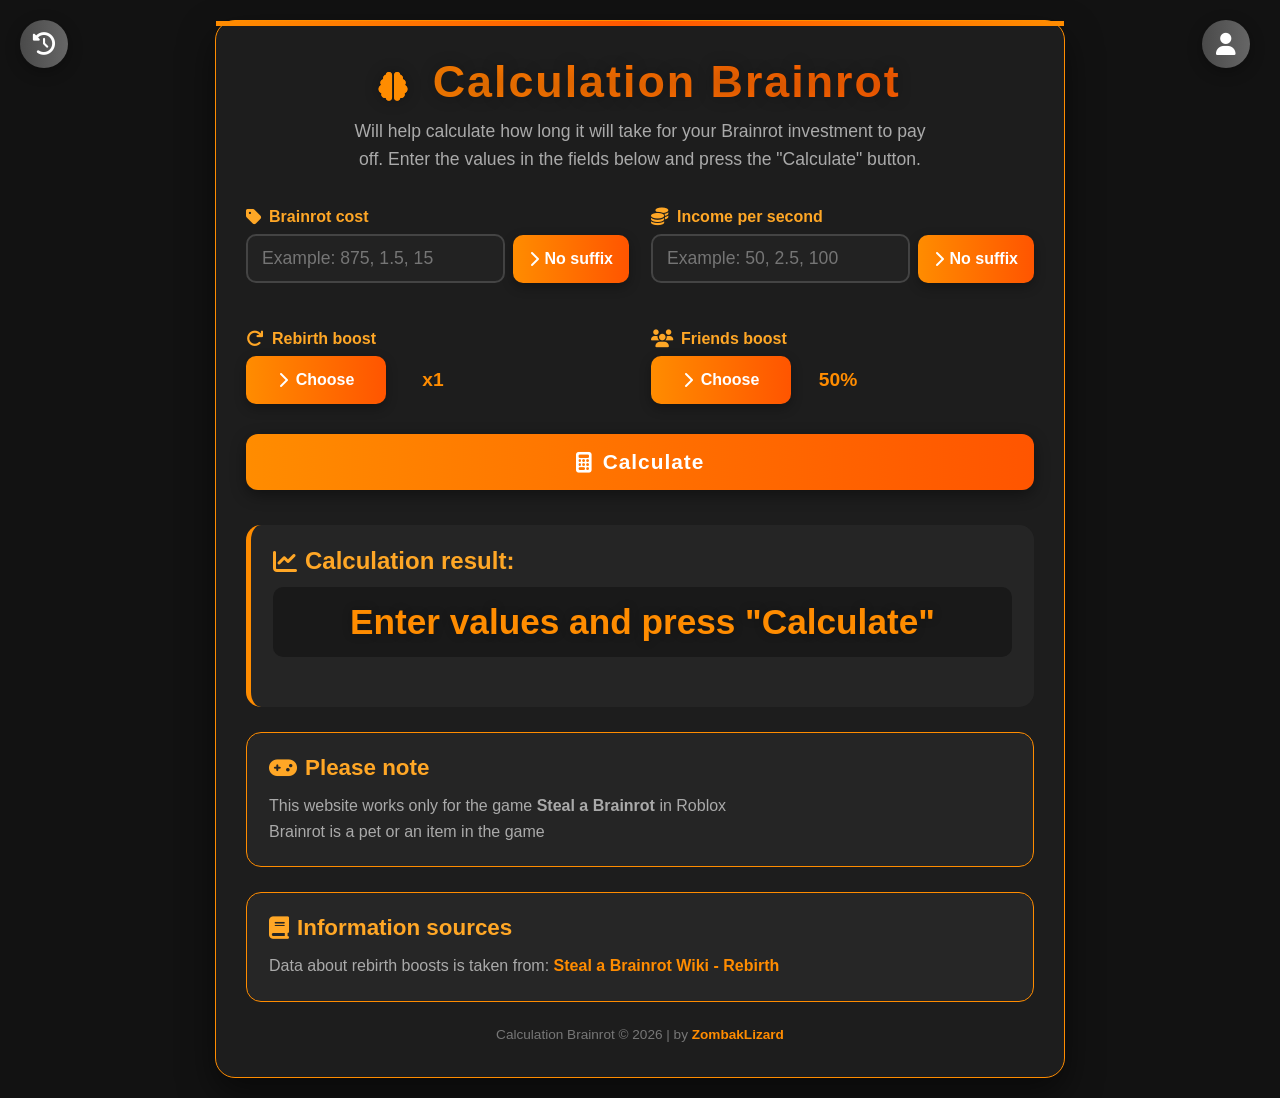
<file: index.html>
<!DOCTYPE html>
<html lang="en">
<head>
    <meta charset="UTF-8">
    <meta name="viewport" content="width=device-width, initial-scale=1.0">
    <title>Calculation Brainrot</title>
    <link rel="stylesheet" href="https://cdnjs.cloudflare.com/ajax/libs/font-awesome/6.4.0/css/all.min.css">
    <link rel="icon" href="favicon.ico" />
    <link rel="icon" type="image/png" sizes="32x32" href="favicon-32x32.png">
    <link rel="icon" type="image/png" sizes="16x16" href="favicon-16x16.png">
    <link rel="shortcut icon" href="favicon.ico">
    <link rel="stylesheet" href="style.css">
</head>
<body>
    <!-- Mobile menu for choosing values -->
    <div class="mobile-menu-overlay" id="mobile-menu-overlay"></div>
    <div class="mobile-menu" id="mobile-menu">
        <div class="mobile-menu-header" id="mobile-menu-header">
            <i class="fas fa-list"></i>
            <span id="mobile-menu-title">Choose a value</span>
        </div>
        <div class="mobile-menu-items" id="mobile-menu-items"></div>
    </div>

    <div class="history-btn" id="history-btn">
        <i class="fas fa-history"></i>
    </div>

    <div class="profile-btn" id="profile-btn">
        <i class="fas fa-user"></i>
    </div>

    <div class="profile-panel" id="profile-panel">
        <div class="profile-header">
            <i class="fas fa-user-circle"></i>
            <span data-i18n="profile">Profile</span>
        </div>
        <div class="profile-form">
            <div class="profile-input-group">
                <label for="username-input" data-i18n="username">Username</label>
                <input type="text" id="username-input" class="username-input" placeholder="Enter username" maxlength="16" data-i18n="usernamePlaceholder">
                <div class="username-hint" data-i18n="usernameHint">English letters, numbers and _ (3 to 16 characters)</div>
            </div>

            <div class="profile-input-group">
                <label for="aka-input" data-i18n="aka">a.k.a.</label>
                <input type="text" id="aka-input" class="username-input" placeholder="Enter second name" maxlength="16" data-i18n="akaPlaceholder">
                <div class="username-hint" data-i18n="akaHint">Second name, must not match the first</div>
            </div>

            <div class="profile-input-group">
                <label data-i18n="gender">Your gender</label>
                <div class="gender-selection">
                    <button class="gender-btn male" data-gender="male">
                        <i class="fas fa-mars"></i>
                        <span data-i18n="male">Male</span>
                    </button>
                    <button class="gender-btn female" data-gender="female">
                        <i class="fas fa-venus"></i>
                        <span data-i18n="female">Female</span>
                    </button>
                </div>
            </div>

            <div class="profile-input-group">
                <label data-i18n="language">Language</label>
                <div class="language-selection">
                    <button class="language-btn" data-lang="ru">
                        <i class="fas fa-language"></i>
                        <span>Русский</span>
                    </button>
                    <button class="language-btn" data-lang="en">
                        <i class="fas fa-language"></i>
                        <span>English</span>
                    </button>
                </div>
            </div>

            <button class="clear-progress-btn" id="clear-progress-btn">
                <i class="fas fa-trash-alt"></i>
                <span data-i18n="clearProgress">Clear progress</span>
            </button>

            <div class="profile-saved" id="profile-saved" data-i18n="dataSaved">Data saved!</div>
        </div>
    </div>

    <div class="history-panel" id="history-panel">
        <div class="history-header">
            <div class="history-title" data-i18n="calculationHistory">Calculation history</div>
            <button class="clear-history-btn" id="clear-history-btn" data-i18n="clear">Clear</button>
        </div>
        <div class="history-items" id="history-items">
            <div class="history-empty" id="history-empty" data-i18n="historyEmpty">Calculation history is empty</div>
        </div>
    </div>

    <div class="container">
        <div class="header">
            <h1>
                <i class="fas fa-brain brainrot-icon"></i>
                Calculation Brainrot
            </h1>
            <p data-i18n="description">Will help calculate how long it will take for your Brainrot investment to pay off. Enter the values in the fields below and press the "Calculate" button.</p>
        </div>

        <div class="calculator-form">
            <div class="input-group">
                <label for="cost"><i class="fas fa-tag"></i> <span data-i18n="brainrotCost">Brainrot cost</span></label>
                <div class="cost-input-container">
                    <input type="text" id="cost" placeholder="Example: 875, 1.5, 15" data-i18n="costPlaceholder">
                    <button class="suffix-btn" id="cost-suffix-btn">
                        <i class="fas fa-chevron-right"></i> <span id="cost-suffix-value" data-i18n="noSuffix">No suffix</span>
                    </button>

                    <div class="vertical-menu" id="cost-suffix-menu">
                        <div class="menu-header" data-i18n="chooseCostSuffix">Choose cost suffix</div>
                        <div class="menu-items">
                            <div class="menu-item" data-suffix="" data-multiplier="1">
                                <span data-i18n="noSuffix">No suffix</span>
                            </div>
                            <div class="menu-item" data-suffix="k" data-multiplier="1000">
                                <span data-i18n="kilo">k (kilo)</span>
                            </div>
                            <div class="menu-item" data-suffix="m" data-multiplier="1000000">
                                <span data-i18n="million">m (million)</span>
                            </div>
                            <div class="menu-item" data-suffix="b" data-multiplier="1000000000">
                                <span data-i18n="billion">b (billion)</span>
                            </div>
                            <div class="menu-item" data-suffix="qa" data-multiplier="1000000000000">
                                <span data-i18n="quadrillion">qa (quadrillion)</span>
                            </div>
                        </div>
                    </div>
                </div>
                <div class="error-message" id="cost-error"></div>
            </div>

            <div class="input-group">
                <label for="income"><i class="fas fa-coins"></i> <span data-i18n="incomePerSecond">Income per second</span></label>
                <div class="income-input-container">
                    <input type="text" id="income" placeholder="Example: 50, 2.5, 100" data-i18n="incomePlaceholder">
                    <button class="suffix-btn" id="income-suffix-btn">
                        <i class="fas fa-chevron-right"></i> <span id="income-suffix-value" data-i18n="noSuffix">No suffix</span>
                    </button>

                    <div class="vertical-menu" id="income-suffix-menu">
                        <div class="menu-header" data-i18n="chooseIncomeSuffix">Choose income suffix</div>
                        <div class="menu-items">
                            <div class="menu-item" data-suffix="" data-multiplier="1">
                                <span data-i18n="noSuffix">No suffix</span>
                            </div>
                            <div class="menu-item" data-suffix="k" data-multiplier="1000">
                                <span data-i18n="kilo">k (kilo)</span>
                            </div>
                            <div class="menu-item" data-suffix="m" data-multiplier="1000000">
                                <span data-i18n="million">m (million)</span>
                            </div>
                            <div class="menu-item" data-suffix="b" data-multiplier="1000000000">
                                <span data-i18n="billion">b (billion)</span>
                            </div>
                            <div class="menu-item" data-suffix="qa" data-multiplier="1000000000000">
                                <span data-i18n="quadrillion">qa (quadrillion)</span>
                            </div>
                        </div>
                    </div>
                </div>
                <div class="error-message" id="income-error"></div>
            </div>

            <div class="input-group">
                <label><i class="fas fa-redo"></i> <span data-i18n="rebirthBoost">Rebirth boost</span></label>
                <div class="select-button">
                    <button class="select-btn" id="rebirth-btn">
                        <i class="fas fa-chevron-right"></i> <span data-i18n="choose">Choose</span>
                    </button>
                    <div class="selected-value" id="rebirth-value">x1</div>

                    <div class="vertical-menu" id="rebirth-menu">
                        <div class="menu-header" data-i18n="chooseMultiplier">Choose multiplier</div>
                        <div class="menu-items">
                            <div class="menu-item" data-value="1">x1</div>
                            <div class="menu-item" data-value="2">x2</div>
                            <div class="menu-item" data-value="3">x3</div>
                            <div class="menu-item" data-value="4">x4</div>
                            <div class="menu-item" data-value="5">x5</div>
                            <div class="menu-item" data-value="6">x6</div>
                            <div class="menu-item" data-value="7">x7</div>
                            <div class="menu-item" data-value="8">x8</div>
                            <div class="menu-item" data-value="9">x9</div>
                            <div class="menu-item" data-value="10">x10</div>
                            <div class="menu-item" data-value="11">x11</div>
                            <div class="menu-item" data-value="12">x12</div>
                            <div class="menu-item" data-value="13">x13</div>
                            <div class="menu-item" data-value="15">x15</div>
                            <div class="menu-item" data-value="16">x16</div>
                            <div class="menu-item" data-value="17">x17</div>
                            <div class="menu-item" data-value="18">x18</div>
                        </div>
                    </div>
                </div>
            </div>

            <div class="input-group">
                <label>
                    <i class="fas fa-users"></i> <span data-i18n="friendsBoost">Friends boost</span>
                </label>
                <div class="select-button">
                    <button class="select-btn" id="friends-btn">
                        <i class="fas fa-chevron-right"></i> <span data-i18n="choose">Choose</span>
                    </button>
                    <div class="selected-value" id="friends-value">50%</div>

                    <div class="vertical-menu" id="friends-menu">
                        <div class="menu-header" data-i18n="choosePercentage">Choose percentage</div>
                        <div class="menu-items">
                            <div class="menu-item" data-value="1.0">0%</div>
                            <div class="menu-item" data-value="1.1">10%</div>
                            <div class="menu-item" data-value="1.2">20%</div>
                            <div class="menu-item" data-value="1.3">30%</div>
                            <div class="menu-item" data-value="1.4">40%</div>
                            <div class="menu-item" data-value="1.5">50%</div>
                            <div class="menu-item" data-value="1.6">60%</div>
                            <div class="menu-item" data-value="1.7">70%</div>
                            <div class="menu-item" data-value="1.8">80%</div>
                            <div class="menu-item" data-value="1.9">90%</div>
                            <div class="menu-item" data-value="2.0">100%</div>
                        </div>
                    </div>
                </div>
            </div>

            <button class="calculate-btn" id="calculate">
                <i class="fas fa-calculator"></i>
                <span data-i18n="calculate">Calculate</span>
            </button>
        </div>

        <div class="result-container">
            <h2><i class="fas fa-chart-line"></i> <span data-i18n="calculationResult">Calculation result:</span></h2>
            <div class="result-value" id="result">Enter values and press "Calculate"</div>
            <div id="death-warning" class="death-warning" style="display: none;"></div>
            <div id="time-units" class="time-units" style="display: none;"></div>

            <button class="copy-result-btn" id="copy-result-btn" style="display: none;">
                <i class="fas fa-copy"></i>
                <span data-i18n="copyResult">Copy result</span>
            </button>
            <div class="copy-error" id="copy-error"></div>
        </div>

        <div class="game-info">
            <h3><i class="fas fa-gamepad"></i> <span data-i18n="noteTitle">Please note</span></h3>
            <p data-i18n-html="noteGame">This website works only for the game <strong>Steal a Brainrot</strong> in Roblox</p>
            <p data-i18n="noteBrainrot">Brainrot is a pet or an item in the game</p>
        </div>

        <div class="sources-info">
            <h3><i class="fas fa-book"></i> <span data-i18n="informationSources">Information sources</span></h3>
            <p data-i18n-html="sourcesText">Data about rebirth boosts is taken from: <a href="https://stealabrainrot.fandom.com/wiki/Rebirth" target="_blank">Steal a Brainrot Wiki - Rebirth</a></p>
        </div>

        <div class="footer">
            <p>Calculation Brainrot © 2026 | by <a href="https://steamcommunity.com/id/zombaklizard/" target="_blank" class="company-name">ZombakLizard</a></p>
        </div>
    </div>

    <script src="script.js"></script>
</body>
</html>
</file>
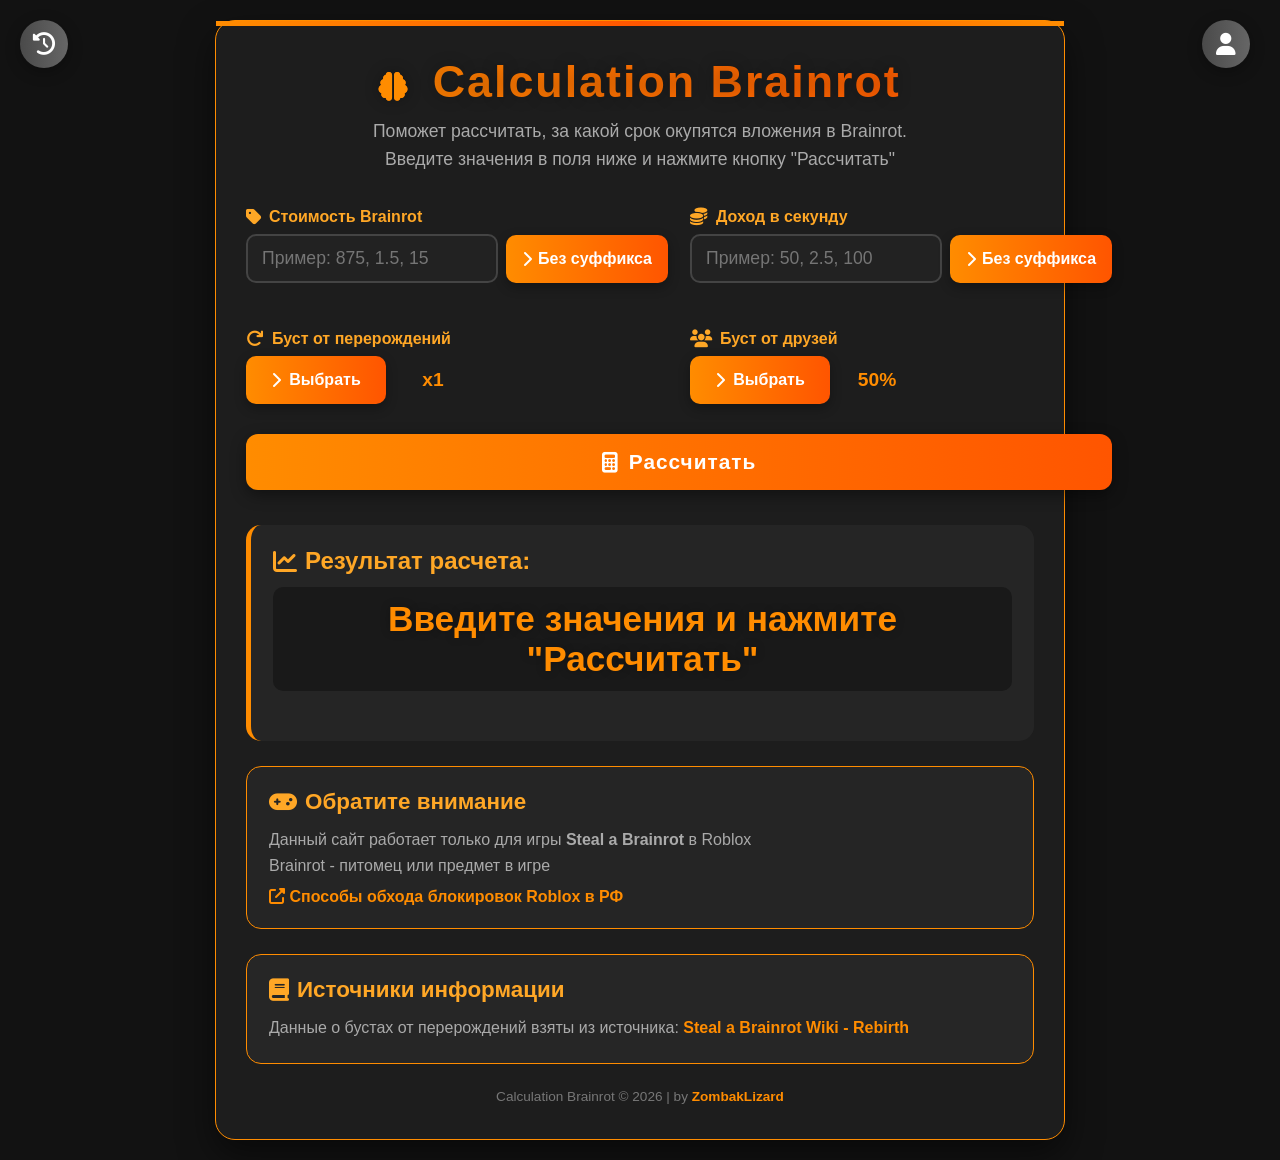
<file: indexsteam.html>
<!DOCTYPE html>
<html lang="ru">
<head>
    <meta charset="UTF-8">
    <meta name="viewport" content="width=device-width, initial-scale=1.0">
    <title>Calculation Brainrot</title>
    <link rel="stylesheet" href="https://cdnjs.cloudflare.com/ajax/libs/font-awesome/6.4.0/css/all.min.css">
    <style>
        :root {
            --primary-color: #ff8c00;
            --secondary-color: #ff5500;
            --accent-color: #ffa726;
            --dark-bg: #121212;
            --container-bg: rgba(30, 30, 30, 0.9);
            --input-bg: #222;
            --text-color: #fff;
            --light-text: #aaa;
            --error-color: #ff5555;
            --success-color: #55ff55;
            --button-text-color: #fff;
            --hint-text-color: #fff;
            --time-unit-bg: rgba(255, 140, 0, 0.1);
            --time-unit-border: rgba(255, 140, 0, 0.3);
            --male-color: #42AAFF;
            --female-color: #FF1493;
            --copy-btn-color: #C0C0C0;
            --clear-progress-color: #560319;
        }
        
        * {
            margin: 0;
            padding: 0;
            box-sizing: border-box;
            font-family: 'Segoe UI', Tahoma, Geneva, Verdana, sans-serif;
            transition: background-color 0.5s ease, border-color 0.5s ease, color 0.5s ease;
        }
        
        body {
            background-color: var(--dark-bg);
            color: var(--text-color);
            min-height: 100vh;
            display: flex;
            flex-direction: column;
            align-items: center;
            padding: 20px;
            position: relative;
            overflow-x: hidden;
            scrollbar-width: none;
            -ms-overflow-style: none;
        }
        
        body::-webkit-scrollbar {
            display: none;
        }
        
        .container {
            max-width: 850px;
            width: 100%;
            background-color: var(--container-bg);
            border-radius: 20px;
            padding: 35px 30px;
            box-shadow: 0 15px 35px rgba(0, 0, 0, 0.5);
            border: 1px solid var(--primary-color);
            position: relative;
            overflow: visible;
            margin: 0 auto;
        }
        
        .container::before {
            content: '';
            position: absolute;
            top: 0;
            left: 0;
            right: 0;
            height: 5px;
            background: linear-gradient(90deg, var(--primary-color), var(--secondary-color), var(--primary-color));
        }
        
        .history-btn {
            position: fixed;
            top: 20px;
            left: 20px;
            width: 48px;
            height: 48px;
            background: linear-gradient(to right, #4a4a4a, #666666);
            border-radius: 50%;
            display: flex;
            align-items: center;
            justify-content: center;
            cursor: pointer;
            z-index: 1000;
            box-shadow: 0 4px 15px rgba(0, 0, 0, 0.3);
            transition: transform 0.3s ease, background 0.3s ease;
            color: white;
        }
        
        .history-btn:hover {
            transform: scale(1.1);
            background: linear-gradient(to right, #5a5a5a, #767676);
        }
        
        .history-btn i {
            font-size: 1.4rem;
        }
        
        .profile-btn {
            position: fixed;
            top: 20px;
            right: 30px;
            width: 48px;
            height: 48px;
            background: linear-gradient(to right, #4a4a4a, #666666);
            border-radius: 50%;
            display: flex;
            align-items: center;
            justify-content: center;
            cursor: pointer;
            z-index: 1000;
            box-shadow: 0 4px 15px rgba(0, 0, 0, 0.3);
            transition: transform 0.3s ease, background 0.3s ease;
            color: white;
        }
        
        .profile-btn:hover {
            transform: scale(1.1);
            background: linear-gradient(to right, #5a5a5a, #767676);
        }
        
        .profile-btn i {
            font-size: 1.4rem;
        }
        
        .profile-panel {
            position: fixed;
            top: 80px;
            right: 30px;
            width: 320px;
            max-height: 70vh;
            background-color: rgba(40, 40, 40, 0.95);
            border-radius: 15px;
            padding: 20px;
            z-index: 998;
            box-shadow: 0 10px 30px rgba(0, 0, 0, 0.5);
            border: 2px solid var(--primary-color);
            opacity: 0;
            visibility: hidden;
            transform: translateY(-10px);
            transition: opacity 0.3s ease, visibility 0.3s ease, transform 0.3s ease;
            overflow-y: auto;
        }
        
        .profile-panel.active {
            opacity: 1;
            visibility: visible;
            transform: translateY(0);
        }
        
        .profile-header {
            font-size: 1.3rem;
            font-weight: bold;
            color: var(--accent-color);
            margin-bottom: 15px;
            text-align: center;
            display: flex;
            align-items: center;
            justify-content: center;
            gap: 10px;
        }
        
        .profile-form {
            display: flex;
            flex-direction: column;
            gap: 15px;
        }
        
        .profile-input-group {
            display: flex;
            flex-direction: column;
            gap: 8px;
        }
        
        .profile-input-group label {
            font-size: 0.95rem;
            color: var(--light-text);
        }
        
        .username-input {
            padding: 12px 14px;
            border-radius: 10px;
            border: 2px solid #444;
            background-color: var(--input-bg);
            color: var(--text-color);
            font-size: 1rem;
            transition: all 0.3s ease;
        }
        
        .username-input:focus {
            outline: none;
            border-color: var(--primary-color);
            box-shadow: 0 0 8px rgba(0, 0, 0, 0.5);
        }
        
        .gender-selection {
            display: flex;
            gap: 10px;
            margin-top: 5px;
        }
        
        .gender-btn {
            flex: 1;
            padding: 10px;
            border: none;
            border-radius: 8px;
            font-size: 0.95rem;
            font-weight: 600;
            cursor: pointer;
            transition: all 0.3s ease;
            display: flex;
            align-items: center;
            justify-content: center;
            gap: 8px;
            background-color: #333;
            color: var(--text-color);
        }
        
        .gender-btn.male:hover, .gender-btn.male.active {
            background-color: var(--male-color);
            color: white;
        }
        
        .gender-btn.female:hover, .gender-btn.female.active {
            background-color: var(--female-color);
            color: white;
        }
        
        .language-selection {
            display: flex;
            flex-direction: column;
            gap: 8px;
            margin-top: 5px;
        }
        
        .language-btn {
            padding: 10px;
            border: none;
            border-radius: 8px;
            font-size: 0.95rem;
            font-weight: 600;
            cursor: pointer;
            transition: all 0.3s ease;
            display: flex;
            align-items: center;
            justify-content: center;
            gap: 8px;
            background-color: #333;
            color: var(--text-color);
        }
        
        .language-btn:hover, .language-btn.active {
            background-color: var(--primary-color);
            color: white;
        }
        
        .username-hint {
            font-size: 0.8rem;
            color: var(--light-text);
            margin-top: 5px;
            opacity: 0.8;
        }
        
        .profile-saved {
            text-align: center;
            padding: 8px;
            background-color: rgba(85, 255, 85, 0.1);
            color: var(--success-color);
            border-radius: 6px;
            font-size: 0.9rem;
            margin-top: 10px;
            opacity: 0;
            transition: opacity 0.3s ease;
        }
        
        .profile-saved.show {
            opacity: 1;
        }
        
        .clear-progress-btn {
            margin-top: 15px;
            padding: 12px;
            background: linear-gradient(to right, var(--clear-progress-color), #8b0030);
            color: white;
            border: none;
            border-radius: 8px;
            font-size: 1rem;
            font-weight: 600;
            cursor: pointer;
            transition: all 0.3s ease;
            display: flex;
            align-items: center;
            justify-content: center;
            gap: 8px;
            width: 100%;
        }
        
        .clear-progress-btn:hover {
            transform: translateY(-2px);
            box-shadow: 0 4px 12px rgba(0, 0, 0, 0.3);
            background: linear-gradient(to right, #8b0030, var(--clear-progress-color));
        }
        
        .history-panel {
            position: fixed;
            top: 90px;
            left: 20px;
            width: 350px;
            max-height: 500px;
            background-color: rgba(40, 40, 40, 0.95);
            border-radius: 15px;
            padding: 0;
            display: flex;
            flex-direction: column;
            z-index: 998;
            box-shadow: 0 10px 30px rgba(0, 0, 0, 0.5);
            border: 2px solid var(--primary-color);
            opacity: 0;
            visibility: hidden;
            transform: translateY(-10px);
            transition: opacity 0.3s ease, visibility 0.3s ease, transform 0.3s ease;
            overflow: hidden;
        }
        
        .history-panel.active {
            opacity: 1;
            visibility: visible;
            transform: translateY(0);
        }
        
        .history-header {
            padding: 15px;
            background-color: #333;
            border-bottom: 2px solid var(--primary-color);
            font-weight: bold;
            color: var(--accent-color);
            text-align: center;
            position: sticky;
            top: 0;
            z-index: 10;
            display: flex;
            justify-content: space-between;
            align-items: center;
        }
        
        .history-title {
            font-size: 1.2rem;
        }
        
        .clear-history-btn {
            background: var(--error-color);
            color: white;
            border: none;
            border-radius: 6px;
            padding: 5px 10px;
            font-size: 0.8rem;
            cursor: pointer;
            transition: background 0.3s ease;
        }
        
        .clear-history-btn:hover {
            background: #ff3333;
        }
        
        .history-items {
            padding: 10px;
            overflow-y: auto;
            max-height: 400px;
        }
        
        .history-item {
            background-color: rgba(60, 60, 60, 0.7);
            border-radius: 10px;
            padding: 15px;
            margin-bottom: 10px;
            border-left: 4px solid var(--primary-color);
            transition: transform 0.2s ease, background-color 0.2s ease;
            cursor: pointer;
        }
        
        .history-item:hover {
            transform: translateX(5px);
            background-color: rgba(70, 70, 70, 0.9);
        }
        
        .history-item:last-child {
            margin-bottom: 0;
        }
        
        .history-item-date {
            font-size: 0.8rem;
            color: var(--light-text);
            margin-bottom: 5px;
            display: flex;
            justify-content: space-between;
        }
        
        .history-item-result {
            font-size: 1.1rem;
            font-weight: bold;
            color: var(--primary-color);
            margin-bottom: 8px;
        }
        
        .history-item-params {
            font-size: 0.85rem;
            color: var(--light-text);
            display: grid;
            grid-template-columns: 1fr 1fr;
            gap: 5px;
        }
        
        .history-empty {
            text-align: center;
            padding: 20px;
            color: var(--light-text);
            font-style: italic;
        }
        
        .history-items::-webkit-scrollbar,
        .vertical-menu::-webkit-scrollbar {
            width: 8px;
        }
        
        .history-items::-webkit-scrollbar-track,
        .vertical-menu::-webkit-scrollbar-track {
            background: #333;
            border-radius: 4px;
        }
        
        .history-items::-webkit-scrollbar-thumb,
        .vertical-menu::-webkit-scrollbar-thumb {
            background: var(--primary-color);
            border-radius: 4px;
        }
        
        .history-items::-webkit-scrollbar-thumb:hover,
        .vertical-menu::-webkit-scrollbar-thumb:hover {
            background: var(--secondary-color);
        }
        
        .header {
            text-align: center;
            margin-bottom: 35px;
            animation: fadeInDown 1s ease-out;
        }
        
        .header h1 {
            font-size: 2.8rem;
            margin-bottom: 10px;
            background: linear-gradient(to right, var(--primary-color), var(--secondary-color));
            -webkit-background-clip: text;
            background-clip: text;
            color: transparent;
            text-shadow: 0 0 15px rgba(0, 0, 0, 0.3);
            letter-spacing: 2px;
        }
        
        .header p {
            color: var(--light-text);
            font-size: 1.1rem;
            max-width: 600px;
            margin: 0 auto;
            line-height: 1.6;
        }
        
        .calculator-form {
            display: grid;
            grid-template-columns: repeat(2, 1fr);
            gap: 22px;
            margin-bottom: 35px;
            animation: fadeInUp 1s ease-out 0.3s both;
            position: relative;
            z-index: 10;
            width: 100%;
        }
        
        .input-group {
            display: flex;
            flex-direction: column;
            width: 100%;
        }
        
        .input-group label {
            margin-bottom: 8px;
            font-weight: 600;
            font-size: 1rem;
            color: var(--accent-color);
            display: flex;
            align-items: center;
            gap: 8px;
            position: relative;
        }
        
        .input-group label i {
            font-size: 1.1rem;
        }
        
        .cost-input-container, .income-input-container {
            display: flex;
            gap: 8px;
            align-items: center;
            width: 100%;
            position: relative;
        }
        
        .cost-input-container input, .income-input-container input {
            flex: 1;
            padding: 12px 14px;
            border-radius: 10px;
            border: 2px solid #444;
            background-color: var(--input-bg);
            color: var(--text-color);
            font-size: 1.1rem;
            transition: all 0.3s ease;
            min-width: 0;
        }
        
        .cost-input-container input:focus, .income-input-container input:focus {
            outline: none;
            border-color: var(--primary-color);
            box-shadow: 0 0 8px rgba(0, 0, 0, 0.5);
        }
        
        .cost-input-container input:hover, .income-input-container input:hover {
            border-color: var(--primary-color);
        }
        
        .suffix-btn {
            padding: 12px 16px;
            background: linear-gradient(to right, var(--primary-color), var(--secondary-color));
            color: var(--button-text-color);
            border: none;
            border-radius: 10px;
            font-size: 1rem;
            font-weight: 600;
            cursor: pointer;
            transition: all 0.3s ease;
            display: flex;
            align-items: center;
            gap: 6px;
            min-width: 90px;
            justify-content: center;
            box-shadow: 0 4px 12px rgba(0, 0, 0, 0.3);
            white-space: nowrap;
            height: 48px;
            position: relative;
        }
        
        .suffix-btn:hover {
            transform: translateY(-2px);
            box-shadow: 0 6px 15px rgba(0, 0, 0, 0.4);
        }
        
        .select-button {
            display: flex;
            align-items: center;
            gap: 12px;
            position: relative;
            z-index: 100;
            width: 100%;
        }
        
        .select-btn {
            padding: 12px 20px;
            background: linear-gradient(to right, var(--primary-color), var(--secondary-color));
            color: var(--button-text-color);
            border: none;
            border-radius: 10px;
            font-size: 1rem;
            font-weight: 600;
            cursor: pointer;
            transition: all 0.3s ease;
            display: flex;
            align-items: center;
            gap: 8px;
            min-width: 140px;
            justify-content: center;
            z-index: 101;
            position: relative;
            box-shadow: 0 4px 12px rgba(0, 0, 0, 0.3);
            white-space: nowrap;
            height: 48px;
        }
        
        .select-btn:hover {
            transform: translateY(-2px);
            box-shadow: 0 6px 15px rgba(0, 0, 0, 0.4);
        }
        
        .selected-value {
            font-size: 1.2rem;
            font-weight: 700;
            color: var(--primary-color);
            min-width: 70px;
            text-align: center;
        }
        
        .calculate-btn {
            grid-column: 1 / -1;
            padding: 16px;
            background: linear-gradient(to right, var(--primary-color), var(--secondary-color));
            color: var(--button-text-color);
            border: none;
            border-radius: 12px;
            font-size: 1.3rem;
            font-weight: 700;
            cursor: pointer;
            transition: all 0.3s ease;
            margin-top: 8px;
            letter-spacing: 1px;
            display: flex;
            align-items: center;
            justify-content: center;
            gap: 10px;
            box-shadow: 0 5px 15px rgba(0, 0, 0, 0.4);
            animation: pulse 2s infinite;
            position: relative;
            z-index: 5;
            width: 100%;
            height: 56px;
        }
        
        .calculate-btn:hover {
            transform: translateY(-3px);
            box-shadow: 0 8px 20px rgba(0, 0, 0, 0.6);
        }
        
        .calculate-btn:active {
            transform: translateY(-1px);
        }
        
        .copy-result-btn {
            margin-top: 15px;
            padding: 10px 16px;
            background: linear-gradient(to right, var(--primary-color), var(--secondary-color));
            color: var(--button-text-color);
            border: none;
            border-radius: 8px;
            font-size: 0.95rem;
            font-weight: 600;
            cursor: pointer;
            transition: all 0.3s ease;
            display: flex;
            align-items: center;
            justify-content: center;
            gap: 8px;
            width: 100%;
            height: 44px;
        }
        
        .copy-result-btn:hover {
            transform: translateY(-2px);
            box-shadow: 0 4px 12px rgba(0, 0, 0, 0.3);
        }
        
        .copy-result-btn.error {
            animation: shake 0.5s ease, blinkRed 1s ease;
            background: linear-gradient(to right, var(--error-color), #ff3333);
        }
        
        .copy-result-btn.success {
            background: linear-gradient(to right, #4CAF50, #45a049);
            animation: pulseSuccess 1s ease;
        }
        
        /* НОВЫЙ СТИЛЬ ДЛЯ ВЕРТИКАЛЬНЫХ МЕНЮ */
        .vertical-menu {
            position: absolute;
            top: 100%;
            left: 0;
            width: 100%;
            max-height: 250px;
            background-color: #2a2a2a;
            border-radius: 10px;
            box-shadow: 0 10px 30px rgba(0, 0, 0, 0.7);
            border: 2px solid var(--primary-color);
            overflow-y: auto;
            z-index: 1000;
            opacity: 0;
            visibility: hidden;
            transform: translateY(-10px);
            transition: all 0.3s ease;
            margin-top: 5px;
        }
        
        .vertical-menu.active {
            opacity: 1;
            visibility: visible;
            transform: translateY(0);
        }
        
        .menu-header {
            padding: 12px;
            background-color: #333;
            border-bottom: 2px solid var(--primary-color);
            font-weight: bold;
            color: var(--accent-color);
            text-align: center;
            position: sticky;
            top: 0;
            z-index: 10;
            font-size: 0.95rem;
        }
        
        .menu-items {
            padding: 8px 0;
        }
        
        .menu-item {
            padding: 10px 16px;
            color: var(--text-color);
            cursor: pointer;
            transition: all 0.2s ease;
            border-bottom: 1px solid #3a3a3a;
            display: flex;
            justify-content: space-between;
            align-items: center;
            font-size: 0.95rem;
        }
        
        .menu-item:hover {
            background-color: var(--primary-color);
            color: var(--button-text-color);
            padding-left: 20px;
        }
        
        .menu-item.selected {
            background-color: var(--secondary-color);
            color: var(--button-text-color);
            font-weight: bold;
        }
        
        .menu-item:last-child {
            border-bottom: none;
        }
        
        .suffix-info {
            font-size: 0.85rem;
            color: var(--light-text);
            margin-left: 8px;
        }
        
        .result-container {
            background-color: rgba(40, 40, 40, 0.8);
            border-radius: 15px;
            padding: 22px;
            margin-top: 20px;
            border-left: 5px solid var(--primary-color);
            animation: fadeIn 1s ease-out 0.6s both;
            position: relative;
            z-index: 1;
        }
        
        .result-container h2 {
            color: var(--accent-color);
            margin-bottom: 12px;
            font-size: 1.5rem;
            display: flex;
            align-items: center;
            gap: 8px;
        }
        
        .result-value {
            font-size: 2.2rem;
            font-weight: 800;
            text-align: center;
            color: var(--primary-color);
            text-shadow: 0 0 10px rgba(0, 0, 0, 0.3);
            padding: 12px;
            background-color: rgba(20, 20, 20, 0.7);
            border-radius: 10px;
            margin-top: 8px;
            min-height: 70px;
            display: flex;
            align-items: center;
            justify-content: center;
            transition: all 0.5s ease;
            flex-direction: column;
        }
        
        .death-warning {
            color: var(--error-color);
            font-size: 1.1rem;
            font-weight: bold;
            margin-top: 8px;
            text-align: center;
            padding: 8px;
            background-color: rgba(255, 85, 85, 0.1);
            border-radius: 8px;
            border: 1px solid var(--error-color);
            animation: pulseWarning 2s infinite;
        }
        
        .time-units {
            display: flex;
            flex-wrap: wrap;
            gap: 8px;
            justify-content: center;
            margin-top: 12px;
            padding: 8px;
            background-color: rgba(30, 30, 30, 0.7);
            border-radius: 8px;
        }
        
        .time-unit {
            background-color: var(--time-unit-bg);
            padding: 6px 12px;
            border-radius: 6px;
            border: 1px solid var(--time-unit-border);
            font-size: 0.85rem;
        }
        
        .time-unit .value {
            color: var(--primary-color);
            font-weight: bold;
        }
        
        .time-unit .label {
            color: var(--light-text);
            margin-left: 4px;
        }
        
        .game-info {
            background-color: rgba(40, 40, 40, 0.8);
            border-radius: 15px;
            padding: 22px;
            margin-top: 25px;
            border: 1px solid var(--primary-color);
            animation: fadeIn 1s ease-out 1.2s both;
            position: relative;
            z-index: 1;
        }
        
        .game-info h3 {
            color: var(--accent-color);
            margin-bottom: 12px;
            font-size: 1.4rem;
            display: flex;
            align-items: center;
            gap: 8px;
        }
        
        .game-info p {
            color: var(--light-text);
            font-size: 1rem;
            line-height: 1.6;
        }
        
        .bypass-link {
            display: inline-block;
            margin-top: 10px;
            color: var(--primary-color);
            text-decoration: none;
            transition: color 0.3s ease;
            font-weight: 600;
            cursor: pointer;
        }
        
        .bypass-link:hover {
            color: var(--secondary-color);
            text-decoration: underline;
        }
        
        .sources-info {
            background-color: rgba(40, 40, 40, 0.8);
            border-radius: 15px;
            padding: 22px;
            margin-top: 25px;
            border: 1px solid var(--primary-color);
            position: relative;
            z-index: 1;
        }
        
        .sources-info h3 {
            color: var(--accent-color);
            margin-bottom: 12px;
            font-size: 1.4rem;
            display: flex;
            align-items: center;
            gap: 8px;
        }
        
        .sources-info p {
            color: var(--light-text);
            font-size: 1rem;
            line-height: 1.6;
        }
        
        .sources-info a {
            color: var(--primary-color);
            text-decoration: none;
            transition: color 0.3s ease;
            font-weight: 600;
        }
        
        .sources-info a:hover {
            color: var(--secondary-color);
            text-decoration: underline;
        }
        
        .footer {
            margin-top: 25px;
            text-align: center;
            color: #777;
            font-size: 0.85rem;
            position: relative;
            z-index: 1;
        }
        
        .company-name {
            color: var(--primary-color);
            font-weight: bold;
            text-decoration: none;
            transition: all 0.3s ease;
        }
        
        .company-name:hover {
            color: var(--secondary-color);
            text-decoration: underline;
        }
        
        .brainrot-icon {
            font-size: 1.8rem;
            color: var(--primary-color);
            animation: spin 10s linear infinite;
            margin-right: 8px;
        }
        
        .error-message {
            color: var(--error-color);
            margin-top: 5px;
            font-size: 0.85rem;
            min-height: 20px;
        }
        
        .copy-error {
            color: var(--error-color);
            font-size: 0.9rem;
            text-align: center;
            margin-top: 8px;
            min-height: 20px;
        }
        
        /* НОВЫЙ СТИЛЬ ДЛЯ МОБИЛЬНЫХ МЕНЮ */
        .mobile-menu-overlay {
            display: none;
            position: fixed;
            top: 0;
            left: 0;
            right: 0;
            bottom: 0;
            background-color: rgba(0, 0, 0, 0.7);
            z-index: 9998;
            opacity: 0;
            visibility: hidden;
            transition: opacity 0.3s ease, visibility 0.3s ease;
        }
        
        .mobile-menu-overlay.active {
            opacity: 1;
            visibility: visible;
        }
        
        .mobile-menu {
            position: fixed;
            top: 50%;
            left: 50%;
            transform: translate(-50%, -50%) scale(0.9);
            width: 90%;
            max-width: 400px;
            max-height: 70vh;
            background-color: #2a2a2a;
            border-radius: 15px;
            box-shadow: 0 20px 40px rgba(0, 0, 0, 0.8);
            border: 3px solid var(--primary-color);
            overflow: hidden;
            z-index: 9999;
            opacity: 0;
            visibility: hidden;
            transition: all 0.3s ease;
        }
        
        .mobile-menu.active {
            opacity: 1;
            visibility: visible;
            transform: translate(-50%, -50%) scale(1);
        }
        
        .mobile-menu-header {
            padding: 15px;
            background-color: #333;
            border-bottom: 3px solid var(--primary-color);
            font-weight: bold;
            color: var(--accent-color);
            text-align: center;
            font-size: 1.1rem;
            display: flex;
            align-items: center;
            justify-content: center;
            gap: 10px;
        }
        
        .mobile-menu-header i {
            font-size: 1.2rem;
        }
        
        .mobile-menu-items {
            padding: 10px;
            overflow-y: auto;
            max-height: calc(70vh - 60px);
        }
        
        .mobile-menu-item {
            padding: 12px 16px;
            color: var(--text-color);
            cursor: pointer;
            transition: all 0.2s ease;
            border-bottom: 1px solid #3a3a3a;
            display: flex;
            justify-content: space-between;
            align-items: center;
            font-size: 1rem;
            border-radius: 8px;
            margin-bottom: 5px;
        }
        
        .mobile-menu-item:hover, .mobile-menu-item:active {
            background-color: var(--primary-color);
            color: var(--button-text-color);
            transform: translateX(5px);
        }
        
        .mobile-menu-item.selected {
            background-color: var(--secondary-color);
            color: var(--button-text-color);
            font-weight: bold;
        }
        
        .mobile-menu-item:last-child {
            border-bottom: none;
            margin-bottom: 0;
        }
        
        @keyframes fadeInDown {
            from { opacity: 0; transform: translateY(-30px); }
            to { opacity: 1; transform: translateY(0); }
        }
        
        @keyframes fadeInUp {
            from { opacity: 0; transform: translateY(30px); }
            to { opacity: 1; transform: translateY(0); }
        }
        
        @keyframes fadeIn {
            from { opacity: 0; }
            to { opacity: 1; }
        }
        
        @keyframes pulse {
            0% { box-shadow: 0 5px 15px rgba(0, 0, 0, 0.4); }
            50% { box-shadow: 0 5px 20px rgba(0, 0, 0, 0.7); }
            100% { box-shadow: 0 5px 15px rgba(0, 0, 0, 0.4); }
        }
        
        @keyframes pulseWarning {
            0% { box-shadow: 0 0 0 0 rgba(255, 85, 85, 0.4); }
            70% { box-shadow: 0 0 0 10px rgba(255, 85, 85, 0); }
            100% { box-shadow: 0 0 0 0 rgba(255, 85, 85, 0); }
        }
        
        @keyframes pulseSuccess {
            0% { box-shadow: 0 0 0 0 rgba(76, 175, 80, 0.4); }
            70% { box-shadow: 0 0 0 10px rgba(76, 175, 80, 0); }
            100% { box-shadow: 0 0 0 0 rgba(76, 175, 80, 0); }
        }
        
        @keyframes spin {
            from { transform: rotate(0deg); }
            to { transform: rotate(360deg); }
        }
        
        @keyframes shake {
            0%, 100% { transform: translateX(0); }
            10%, 30%, 50%, 70%, 90% { transform: translateX(-5px); }
            20%, 40%, 60%, 80% { transform: translateX(5px); }
        }
        
        @keyframes blinkRed {
            0%, 100% { background: linear-gradient(to right, var(--error-color), #ff3333); }
            50% { background: linear-gradient(to right, #ff3333, var(--error-color)); }
        }
        
        /* ИСПРАВЛЕНИЯ ДЛЯ IPAD */
        @media (max-width: 1024px) {
            .container { 
                padding: 30px 25px; 
                max-width: 95%;
                margin-top: 10px;
            }
            .calculator-form { 
                grid-template-columns: 1fr; 
                gap: 20px; 
            }
            .calculate-btn { 
                grid-column: span 1; 
                width: 100%; 
                margin-top: 10px;
            }
            .header h1 { 
                font-size: 2.4rem; 
                margin-bottom: 15px;
            }
            .header p {
                font-size: 1.05rem;
                line-height: 1.5;
            }
            .select-button { 
                flex-direction: row; 
                align-items: center; 
                gap: 15px; 
                justify-content: space-between;
            }
            .selected-value { 
                margin-left: 0; 
                margin-top: 0;
                font-size: 1.3rem;
                min-width: 80px;
            }
            .vertical-menu { 
                display: none; 
            }
            .mobile-menu { 
                display: block; 
            }
            .time-units { 
                flex-direction: row; 
                align-items: center;
                justify-content: center;
                flex-wrap: wrap;
            }
            .result-value { 
                font-size: 2rem; 
                padding: 15px;
                min-height: 75px;
            }
            .history-panel { 
                width: 340px; 
                max-height: 480px; 
                top: 85px; 
                left: 15px;
            }
            .profile-panel { 
                width: 320px; 
                right: 20px; 
                top: 85px;
            }
            .cost-input-container, .income-input-container {
                flex-direction: row;
                gap: 10px;
            }
            .suffix-btn, .select-btn {
                min-width: 100px;
                padding: 12px 15px;
                font-size: 1rem;
                height: 50px;
            }
            .suffix-btn span, .select-btn span {
                font-size: 0.95rem;
            }
            .calculate-btn {
                height: 58px;
                font-size: 1.2rem;
                padding: 15px;
            }
            .copy-result-btn {
                height: 46px;
                font-size: 1rem;
            }
            .input-group label {
                font-size: 1.05rem;
            }
            .cost-input-container input, .income-input-container input {
                font-size: 1.1rem;
                padding: 13px 15px;
            }
        }
        
        /* ОСОБЫЕ ИСПРАВЛЕНИЯ ДЛЯ IPAD MINI 6 И ДРУГИХ ПЛАНШЕТОВ */
        @media (max-width: 820px) and (min-width: 768px) {
            .container {
                max-width: 92%;
                padding: 28px 22px;
                margin-top: 5px;
            }
            .calculator-form {
                gap: 18px;
            }
            .cost-input-container, .income-input-container {
                gap: 8px;
            }
            .suffix-btn, .select-btn {
                min-width: 95px;
                padding: 11px 14px;
                font-size: 0.95rem;
                height: 48px;
            }
            .selected-value {
                font-size: 1.25rem;
                min-width: 75px;
            }
            .calculate-btn {
                height: 56px;
                font-size: 1.15rem;
            }
            .result-value {
                font-size: 1.9rem;
            }
            .history-btn, .profile-btn {
                width: 46px;
                height: 46px;
                top: 15px;
            }
            .history-btn {
                left: 15px;
            }
            .profile-btn {
                right: 15px;
            }
        }
        
        @media (max-width: 768px) {
            body { 
                padding: 15px; 
            }
            .container { 
                padding: 25px 20px; 
                max-width: 100%; 
                border-radius: 18px; 
                margin-top: 15px; 
            }
            .calculator-form { 
                grid-template-columns: 1fr; 
                gap: 18px; 
            }
            .header h1 { 
                font-size: 2.1rem; 
                margin-bottom: 12px;
            }
            .header p { 
                font-size: 1rem; 
                line-height: 1.5;
            }
            .history-btn, .profile-btn { 
                width: 46px; 
                height: 46px; 
            }
            .history-btn { 
                top: 15px; 
                left: 15px; 
            }
            .profile-btn { 
                top: 15px; 
                right: 15px; 
            }
            .profile-panel { 
                top: 70px; 
                right: 15px; 
                width: calc(100vw - 40px); 
                max-width: 320px; 
            }
            .history-panel { 
                top: 75px; 
                left: 15px; 
                width: calc(100vw - 30px); 
                max-height: 420px; 
            }
            .cost-input-container, .income-input-container { 
                flex-direction: column; 
                gap: 8px; 
            }
            .suffix-btn, .select-btn { 
                width: 100%; 
                min-width: auto; 
                padding: 12px 14px; 
                font-size: 1rem; 
                height: 48px; 
                justify-content: center;
            }
            .select-button {
                flex-direction: column;
                align-items: stretch;
                gap: 10px;
            }
            .selected-value {
                text-align: center;
                margin-top: 5px;
                font-size: 1.3rem;
            }
            .calculate-btn { 
                padding: 14px; 
                font-size: 1.15rem; 
                height: 54px; 
            }
            .result-value { 
                font-size: 1.8rem; 
                padding: 12px; 
                min-height: 65px; 
            }
            .game-info, .sources-info, .result-container { 
                padding: 20px; 
            }
            .vertical-menu {
                display: none;
            }
            .mobile-menu-overlay {
                display: block;
            }
            .mobile-menu {
                display: block;
            }
        }
        
        @media (max-width: 480px) {
            .header h1 { 
                font-size: 1.8rem; 
            }
            .container { 
                padding: 20px 16px; 
                margin-top: 12px; 
            }
            .calculator-form { 
                gap: 15px; 
            }
            .input-group label { 
                font-size: 1rem; 
            }
            .cost-input-container input, .income-input-container input { 
                padding: 12px 14px; 
                font-size: 1.05rem; 
            }
            .suffix-btn, .select-btn { 
                padding: 12px; 
                font-size: 0.95rem; 
                height: 46px; 
            }
            .calculate-btn { 
                padding: 14px; 
                font-size: 1.1rem; 
                height: 52px; 
            }
            .result-value { 
                font-size: 1.6rem; 
                padding: 10px;
                min-height: 60px;
            }
            .history-item-params { 
                grid-template-columns: 1fr; 
                gap: 4px;
            }
            .brainrot-icon { 
                font-size: 1.6rem; 
            }
            .gender-btn { 
                font-size: 0.92rem; 
                padding: 9px; 
            }
            .mobile-menu { 
                width: 92%; 
                max-width: 360px; 
            }
            .profile-panel {
                width: calc(100vw - 30px);
                max-width: 300px;
            }
            .history-panel {
                width: calc(100vw - 24px);
                max-height: 400px;
            }
        }
        
        /* ДЛЯ ШИРОКИХ ЭКРАНОВ И ДЕСКТОПОВ */
        @media (min-width: 1025px) {
            .mobile-menu-overlay,
            .mobile-menu {
                display: none !important;
            }
        }
        
        /* ОСОБЫЙ СТИЛЬ ДЛЯ IPAD В АЛЬБОМНОЙ ОРИЕНТАЦИИ */
        @media (max-width: 1024px) and (orientation: landscape) {
            .container {
                max-width: 90%;
                padding: 25px;
            }
            .calculator-form {
                grid-template-columns: repeat(2, 1fr);
                gap: 18px;
            }
            .history-panel,
            .profile-panel {
                max-height: 60vh;
            }
        }
    </style>
</head>
<body>
    <!-- Мобильное меню для выбора значений -->
    <div class="mobile-menu-overlay" id="mobile-menu-overlay"></div>
    <div class="mobile-menu" id="mobile-menu">
        <div class="mobile-menu-header" id="mobile-menu-header">
            <i class="fas fa-list"></i>
            <span id="mobile-menu-title">Выберите значение</span>
        </div>
        <div class="mobile-menu-items" id="mobile-menu-items"></div>
    </div>
    
    <div class="history-btn" id="history-btn">
        <i class="fas fa-history"></i>
    </div>
    
    <div class="profile-btn" id="profile-btn">
        <i class="fas fa-user"></i>
    </div>
    
    <div class="profile-panel" id="profile-panel">
        <div class="profile-header">
            <i class="fas fa-user-circle"></i>
            <span data-i18n="profile">Профиль</span>
        </div>
        <div class="profile-form">
            <div class="profile-input-group">
                <label for="username-input" data-i18n="username">Имя пользователя</label>
                <input type="text" id="username-input" class="username-input" placeholder="Введите имя" maxlength="16">
                <div class="username-hint" data-i18n="usernameHint">Английские буквы, цифры и _ (от 3 до 16 символов)</div>
            </div>
            
            <div class="profile-input-group">
                <label for="aka-input" data-i18n="aka">a.k.a.</label>
                <input type="text" id="aka-input" class="username-input" placeholder="Введите второе имя" maxlength="16">
                <div class="username-hint" data-i18n="akaHint">Второе имя, не должно совпадать с первым</div>
            </div>
            
            <div class="profile-input-group">
                <label data-i18n="gender">Ваш пол</label>
                <div class="gender-selection">
                    <button class="gender-btn male" data-gender="male">
                        <i class="fas fa-mars"></i>
                        <span data-i18n="male">Мужской</span>
                    </button>
                    <button class="gender-btn female" data-gender="female">
                        <i class="fas fa-venus"></i>
                        <span data-i18n="female">Женский</span>
                    </button>
                </div>
            </div>
            
            <div class="profile-input-group">
                <label data-i18n="language">Язык</label>
                <div class="language-selection">
                    <button class="language-btn" data-lang="ru">
                        <i class="fas fa-language"></i>
                        <span>Русский</span>
                    </button>
                    <button class="language-btn" data-lang="en">
                        <i class="fas fa-language"></i>
                        <span>English</span>
                    </button>
                    <button class="language-btn" data-lang="uk">
                        <i class="fas fa-language"></i>
                        <span>Українська</span>
                    </button>
                    <button class="language-btn" data-lang="hi">
                        <i class="fas fa-language"></i>
                        <span>हिन्दी</span>
                    </button>
                </div>
            </div>
            
            <button class="clear-progress-btn" id="clear-progress-btn">
                <i class="fas fa-trash-alt"></i>
                <span data-i18n="clearProgress">Очистить прогресс</span>
            </button>
            
            <div class="profile-saved" id="profile-saved" data-i18n="dataSaved">Данные сохранены!</div>
        </div>
    </div>
    
    <div class="history-panel" id="history-panel">
        <div class="history-header">
            <div class="history-title" data-i18n="calculationHistory">История расчетов</div>
            <button class="clear-history-btn" id="clear-history-btn" data-i18n="clear">Очистить</button>
        </div>
        <div class="history-items" id="history-items">
            <div class="history-empty" id="history-empty" data-i18n="historyEmpty">История расчетов пуста</div>
        </div>
    </div>
    
    <div class="container">
        <div class="header">
            <h1>
                <i class="fas fa-brain brainrot-icon"></i>
                Calculation Brainrot
            </h1>
            <p data-i18n="description">Поможет рассчитать, за какой срок окупятся вложения в Brainrot. Введите значения в поля ниже и нажмите кнопку "Рассчитать"</p>
        </div>
        
        <div class="calculator-form">
            <div class="input-group">
                <label for="cost"><i class="fas fa-tag"></i> <span data-i18n="brainrotCost">Стоимость Brainrot</span></label>
                <div class="cost-input-container">
                    <input type="text" id="cost" placeholder="Пример: 875, 1.5, 15">
                    <button class="suffix-btn" id="cost-suffix-btn">
                        <i class="fas fa-chevron-right"></i> <span id="cost-suffix-value" data-i18n="noSuffix">Без суффикса</span>
                    </button>
                    
                    <div class="vertical-menu" id="cost-suffix-menu">
                        <div class="menu-header" data-i18n="chooseCostSuffix">Выберите суффикс стоимости</div>
                        <div class="menu-items">
                            <div class="menu-item" data-suffix="" data-multiplier="1">
                                <span data-i18n="noSuffix">Без суффикса</span>
                            </div>
                            <div class="menu-item" data-suffix="k" data-multiplier="1000">
                                <span>k (кило)</span>
                            </div>
                            <div class="menu-item" data-suffix="m" data-multiplier="1000000">
                                <span>m (миллион)</span>
                            </div>
                            <div class="menu-item" data-suffix="b" data-multiplier="1000000000">
                                <span>b (миллиард)</span>
                            </div>
                            <div class="menu-item" data-suffix="qa" data-multiplier="1000000000000">
                                <span>qa (квадриллион)</span>
                            </div>
                        </div>
                    </div>
                </div>
                <div class="error-message" id="cost-error"></div>
            </div>
            
            <div class="input-group">
                <label for="income"><i class="fas fa-coins"></i> <span data-i18n="incomePerSecond">Доход в секунду</span></label>
                <div class="income-input-container">
                    <input type="text" id="income" placeholder="Пример: 50, 2.5, 100">
                    <button class="suffix-btn" id="income-suffix-btn">
                        <i class="fas fa-chevron-right"></i> <span id="income-suffix-value" data-i18n="noSuffix">Без суффикса</span>
                    </button>
                    
                    <div class="vertical-menu" id="income-suffix-menu">
                        <div class="menu-header" data-i18n="chooseIncomeSuffix">Выберите суффикс дохода</div>
                        <div class="menu-items">
                            <div class="menu-item" data-suffix="" data-multiplier="1">
                                <span data-i18n="noSuffix">Без суффикса</span>
                            </div>
                            <div class="menu-item" data-suffix="k" data-multiplier="1000">
                                <span>k (кило)</span>
                            </div>
                            <div class="menu-item" data-suffix="m" data-multiplier="1000000">
                                <span>m (миллион)</span>
                            </div>
                            <div class="menu-item" data-suffix="b" data-multiplier="1000000000">
                                <span>b (миллиард)</span>
                            </div>
                            <div class="menu-item" data-suffix="qa" data-multiplier="1000000000000">
                                <span>qa (квадриллион)</span>
                            </div>
                        </div>
                    </div>
                </div>
                <div class="error-message" id="income-error"></div>
            </div>
            
            <div class="input-group">
                <label><i class="fas fa-redo"></i> <span data-i18n="rebirthBoost">Буст от перерождений</span></label>
                <div class="select-button">
                    <button class="select-btn" id="rebirth-btn">
                        <i class="fas fa-chevron-right"></i> <span data-i18n="choose">Выбрать</span>
                    </button>
                    <div class="selected-value" id="rebirth-value">x1</div>
                    
                    <div class="vertical-menu" id="rebirth-menu">
                        <div class="menu-header" data-i18n="chooseMultiplier">Выберите множитель</div>
                        <div class="menu-items">
                            <div class="menu-item" data-value="1">x1</div>
                            <div class="menu-item" data-value="2">x2</div>
                            <div class="menu-item" data-value="3">x3</div>
                            <div class="menu-item" data-value="4">x4</div>
                            <div class="menu-item" data-value="5">x5</div>
                            <div class="menu-item" data-value="6">x6</div>
                            <div class="menu-item" data-value="7">x7</div>
                            <div class="menu-item" data-value="8">x8</div>
                            <div class="menu-item" data-value="9">x9</div>
                            <div class="menu-item" data-value="10">x10</div>
                            <div class="menu-item" data-value="11">x11</div>
                            <div class="menu-item" data-value="12">x12</div>
                            <div class="menu-item" data-value="13">x13</div>
                            <div class="menu-item" data-value="15">x15</div>
                            <div class="menu-item" data-value="16">x16</div>
                            <div class="menu-item" data-value="17">x17</div>
                        </div>
                    </div>
                </div>
            </div>
            
            <div class="input-group">
                <label>
                    <i class="fas fa-users"></i> <span data-i18n="friendsBoost">Буст от друзей</span>
                </label>
                <div class="select-button">
                    <button class="select-btn" id="friends-btn">
                        <i class="fas fa-chevron-right"></i> <span data-i18n="choose">Выбрать</span>
                    </button>
                    <div class="selected-value" id="friends-value">50%</div>
                    
                    <div class="vertical-menu" id="friends-menu">
                        <div class="menu-header" data-i18n="choosePercentage">Выберите процент</div>
                        <div class="menu-items">
                            <div class="menu-item" data-value="1.0">0%</div>
                            <div class="menu-item" data-value="1.1">10%</div>
                            <div class="menu-item" data-value="1.2">20%</div>
                            <div class="menu-item" data-value="1.3">30%</div>
                            <div class="menu-item" data-value="1.4">40%</div>
                            <div class="menu-item" data-value="1.5">50%</div>
                            <div class="menu-item" data-value="1.6">60%</div>
                            <div class="menu-item" data-value="1.7">70%</div>
                            <div class="menu-item" data-value="1.8">80%</div>
                            <div class="menu-item" data-value="1.9">90%</div>
                            <div class="menu-item" data-value="2.0">100%</div>
                        </div>
                    </div>
                </div>
            </div>
            
            <button class="calculate-btn" id="calculate">
                <i class="fas fa-calculator"></i>
                <span data-i18n="calculate">Рассчитать</span>
            </button>
        </div>
        
        <div class="result-container">
            <h2><i class="fas fa-chart-line"></i> <span data-i18n="calculationResult">Результат расчета:</span></h2>
            <div class="result-value" id="result" data-i18n="enterValues">Введите значения и нажмите "Рассчитать"</div>
            <div id="death-warning" class="death-warning" style="display: none;"></div>
            <div id="time-units" class="time-units" style="display: none;"></div>
            
            <button class="copy-result-btn" id="copy-result-btn" style="display: none;">
                <i class="fas fa-copy"></i>
                <span data-i18n="copyResult">Скопировать результат</span>
            </button>
            <div class="copy-error" id="copy-error"></div>
        </div>
        
        <div class="game-info">
            <h3><i class="fas fa-gamepad"></i> <span>Обратите внимание</span></h3>
            <p>Данный сайт работает только для игры <strong>Steal a Brainrot</strong> в Roblox</p>
            <p>Brainrot - питомец или предмет в игре</p>
            <a href="https://telegra.ph/Resheniya-dlya-ozhivleniya-YouTube-05-07" target="_blank" class="bypass-link">
                <i class="fas fa-external-link-alt"></i> Способы обхода блокировок Roblox в РФ
            </a>
        </div>
        
        <div class="sources-info">
            <h3><i class="fas fa-book"></i> <span data-i18n="informationSources">Источники информации</span></h3>
            <p>Данные о бустах от перерождений взяты из источника: <a href="https://stealabrainrot.fandom.com/wiki/Rebirth" target="_blank">Steal a Brainrot Wiki - Rebirth</a></p>
        </div>
        
        <div class="footer">
            <p>Calculation Brainrot © 2026 | by <a href="https://steamcommunity.com/id/zombaklizard/" target="_blank" class="company-name">ZombakLizard</a></p>
        </div>
    </div>

    <script>
        document.addEventListener('DOMContentLoaded', function() {
            const calculateBtn = document.getElementById('calculate');
            const costInput = document.getElementById('cost');
            const incomeInput = document.getElementById('income');
            const costError = document.getElementById('cost-error');
            const incomeError = document.getElementById('income-error');
            const resultDiv = document.getElementById('result');
            const deathWarningDiv = document.getElementById('death-warning');
            const timeUnitsDiv = document.getElementById('time-units');
            const copyResultBtn = document.getElementById('copy-result-btn');
            const copyError = document.getElementById('copy-error');
            
            const costSuffixBtn = document.getElementById('cost-suffix-btn');
            const costSuffixValue = document.getElementById('cost-suffix-value');
            const costSuffixMenu = document.getElementById('cost-suffix-menu');
            const costSuffixItems = costSuffixMenu.querySelectorAll('.menu-item');
            
            const incomeSuffixBtn = document.getElementById('income-suffix-btn');
            const incomeSuffixValue = document.getElementById('income-suffix-value');
            const incomeSuffixMenu = document.getElementById('income-suffix-menu');
            const incomeSuffixItems = incomeSuffixMenu.querySelectorAll('.menu-item');
            
            const friendsBtn = document.getElementById('friends-btn');
            const friendsValue = document.getElementById('friends-value');
            const friendsMenu = document.getElementById('friends-menu');
            const friendsItems = friendsMenu.querySelectorAll('.menu-item');
            
            const rebirthBtn = document.getElementById('rebirth-btn');
            const rebirthValue = document.getElementById('rebirth-value');
            const rebirthMenu = document.getElementById('rebirth-menu');
            const rebirthItems = rebirthMenu.querySelectorAll('.menu-item');
            
            const historyBtn = document.getElementById('history-btn');
            const historyPanel = document.getElementById('history-panel');
            const historyItems = document.getElementById('history-items');
            const historyEmpty = document.getElementById('history-empty');
            const clearHistoryBtn = document.getElementById('clear-history-btn');
            
            const profileBtn = document.getElementById('profile-btn');
            const profilePanel = document.getElementById('profile-panel');
            const usernameInput = document.getElementById('username-input');
            const akaInput = document.getElementById('aka-input');
            const genderBtns = document.querySelectorAll('.gender-btn');
            const profileSaved = document.getElementById('profile-saved');
            const languageBtns = document.querySelectorAll('.language-btn');
            
            const clearProgressBtn = document.getElementById('clear-progress-btn');
            
            // Мобильное меню элементы
            const mobileMenuOverlay = document.getElementById('mobile-menu-overlay');
            const mobileMenu = document.getElementById('mobile-menu');
            const mobileMenuHeader = document.getElementById('mobile-menu-header');
            const mobileMenuTitle = document.getElementById('mobile-menu-title');
            const mobileMenuItems = document.getElementById('mobile-menu-items');
            
            let selectedCostSuffix = '';
            let selectedCostSuffixMultiplier = 1;
            let selectedIncomeSuffix = '';
            let selectedIncomeSuffixMultiplier = 1;
            let selectedFriendsValue = 1.5;
            let selectedRebirthValue = 1;
            
            // Текущий тип меню для мобильного меню
            let currentMobileMenuType = null;
            
            const translations = {
                ru: {
                    "profile": "Профиль",
                    "username": "Имя пользователя",
                    "usernameHint": "Английские буквы, цифры и _ (от 3 до 16 символов)",
                    "aka": "a.k.a.",
                    "akaHint": "Второе имя, не должно совпадать с первым",
                    "gender": "Ваш пол",
                    "male": "Мужской",
                    "female": "Женский",
                    "language": "Язык",
                    "clearProgress": "Очистить прогресс",
                    "dataSaved": "Данные сохранены!",
                    "brainrotCost": "Стоимость Brainrot",
                    "incomePerSecond": "Доход в секунду",
                    "rebirthBoost": "Буст от перерождений",
                    "friendsBoost": "Буст от друзей",
                    "choose": "Выбрать",
                    "calculate": "Рассчитать",
                    "noSuffix": "Без суффикса",
                    "chooseCostSuffix": "Выберите суффикс стоимости",
                    "chooseIncomeSuffix": "Выберите суффикс дохода",
                    "chooseMultiplier": "Выберите множитель",
                    "choosePercentage": "Выберите процент",
                    "calculationResult": "Результат расчета:",
                    "enterValues": "Введите значения и нажмите \"Рассчитать\"",
                    "copyResult": "Скопировать результат",
                    "copied": "Скопировано",
                    "calculationHistory": "История расчетов",
                    "clear": "Очистить",
                    "historyEmpty": "История расчетов пуста",
                    "informationSources": "Источники информации",
                    "description": "Поможет рассчитать, за какой срок окупятся вложения в Brainrot. Введите значения в поля ниже и нажмите кнопку \"Рассчитать\""
                },
                en: {
                    "profile": "Profile",
                    "username": "Username",
                    "usernameHint": "English letters, numbers and _ (3 to 16 characters)",
                    "aka": "a.k.a.",
                    "akaHint": "Second name, must not match the first",
                    "gender": "Your gender",
                    "male": "Male",
                    "female": "Female",
                    "language": "Language",
                    "clearProgress": "Clear progress",
                    "dataSaved": "Data saved!",
                    "brainrotCost": "Brainrot Cost",
                    "incomePerSecond": "Income per second",
                    "rebirthBoost": "Rebirth boost",
                    "friendsBoost": "Friends boost",
                    "choose": "Choose",
                    "calculate": "Calculate",
                    "noSuffix": "No suffix",
                    "chooseCostSuffix": "Choose cost suffix",
                    "chooseIncomeSuffix": "Choose income suffix",
                    "chooseMultiplier": "Choose multiplier",
                    "choosePercentage": "Choose percentage",
                    "calculationResult": "Calculation result:",
                    "enterValues": "Enter values and press \"Calculate\"",
                    "copyResult": "Copy result",
                    "copied": "Copied",
                    "calculationHistory": "Calculation history",
                    "clear": "Clear",
                    "historyEmpty": "Calculation history is empty",
                    "informationSources": "Information sources",
                    "description": "Will help calculate how long it will take for your Brainrot investment to pay off. Enter the values in the fields below and press the \"Calculate\" button."
                },
                uk: {
                    "profile": "Профіль",
                    "username": "Ім'я користувача",
                    "usernameHint": "Англійські літери, цифри та _ (від 3 до 16 символів)",
                    "aka": "a.k.a.",
                    "akaHint": "Друге ім'я, не повинно збігатися з першим",
                    "gender": "Ваша стать",
                    "male": "Чоловіча",
                    "female": "Жіноча",
                    "language": "Мова",
                    "clearProgress": "Очистити прогрес",
                    "dataSaved": "Дані збережено!",
                    "brainrotCost": "Вартість Brainrot",
                    "incomePerSecond": "Дохід в секунду",
                    "rebirthBoost": "Буст від перероджень",
                    "friendsBoost": "Буст від друзів",
                    "choose": "Вибрати",
                    "calculate": "Розрахувати",
                    "noSuffix": "Без суфікса",
                    "chooseCostSuffix": "Виберіть суфікс вартості",
                    "chooseIncomeSuffix": "Виберіть суфікс доходу",
                    "chooseMultiplier": "Виберіть множник",
                    "choosePercentage": "Виберіть відсоток",
                    "calculationResult": "Результат розрахунку:",
                    "enterValues": "Введіть значення та натисніть \"Розрахувати\"",
                    "copyResult": "Скопіювати результат",
                    "copied": "Скопійовано",
                    "calculationHistory": "Історія розрахунків",
                    "clear": "Очистити",
                    "historyEmpty": "Історія розрахунків порожня",
                    "informationSources": "Джерела інформації",
                    "description": "Допоможе розрахувати, за який термін окупляться вкладення в Brainrot. Введіть значення в поля нижче та натисніть кнопку \"Розрахувати\"."
                },
                hi: {
                    "profile": "प्रोफ़ाइल",
                    "username": "उपयोगकर्ता नाम",
                    "usernameHint": "अंग्रेजी अक्षर, संख्याएँ और _ (3 से 16 वर्ण)",
                    "aka": "a.k.a.",
                    "akaHint": "दूसरा नाम, पहले से मेल नहीं खाना चाहिए",
                    "gender": "आपका लिंग",
                    "male": "पुरुष",
                    "female": "महिला",
                    "language": "भाषा",
                    "clearProgress": "प्रगति साफ़ करें",
                    "dataSaved": "डेटा सहेजा गया!",
                    "brainrotCost": "Brainrot की लागत",
                    "incomePerSecond": "प्रति सेकंड आय",
                    "rebirthBoost": "पुनर्जन्म बूस्ट",
                    "friendsBoost": "दोस्तों का बूस्ट",
                    "choose": "चुनें",
                    "calculate": "गणना करें",
                    "noSuffix": "बिना प्रत्यय",
                    "chooseCostSuffix": "लागत प्रत्यय चुनें",
                    "chooseIncomeSuffix": "आय प्रत्यय चुनें",
                    "chooseMultiplier": "गुणक चुनें",
                    "choosePercentage": "प्रतिशत चुनें",
                    "calculationResult": "गणना परिणाम:",
                    "enterValues": "मान दर्ज करें और \"गणना करें\" दबाएं",
                    "copyResult": "परिणाम कॉपी करें",
                    "copied": "कॉपी किया गया",
                    "calculationHistory": "गणना इतिहास",
                    "clear": "साफ़ करें",
                    "historyEmpty": "गणना इतिहास खाली है",
                    "informationSources": "सूचना स्रोत",
                    "description": "Brainrot में निवेश का भुगतान कितने समय में होगा, इसकी गणना करने में मदद करेगा। नीचे दिए गए फ़ील्ड में मान दर्ज करें और \"गणना करें\" बटन दबाएं।"
                }
            };
            
            let userData = {
                username: '',
                aka: '',
                gender: null,
                language: 'ru'
            };
            
            let currentResult = '';
            
            const TIME_CONSTANTS = {
                millisecondsPerSecond: 1000,
                secondsPerMinute: 60,
                minutesPerHour: 60,
                hoursPerDay: 24,
                daysPerWeek: 7,
                daysPerMonth: 30.436875,
                daysPerYear: 365.2425,
                yearsPerCentury: 100,
                yearsPerMillennium: 1000
            };
            
            const DEATH_WARNING_THRESHOLD = {
                years: 122,
                days: 164
            };
            
            const DEATH_WARNING_THRESHOLD_DAYS = DEATH_WARNING_THRESHOLD.years * TIME_CONSTANTS.daysPerYear + DEATH_WARNING_THRESHOLD.days;
            
            let activePanel = null;
            
            let calculationHistory = JSON.parse(localStorage.getItem('brainrot-history')) || [];
            const MAX_HISTORY_ITEMS = 15;
            
            function translate(key, lang = null) {
                const currentLang = lang || userData.language;
                if (translations[currentLang] && translations[currentLang][key]) {
                    return translations[currentLang][key];
                }
                return translations['ru'][key] || key;
            }
            
            function applyTranslations(lang = null) {
                const currentLang = lang || userData.language;
                const elements = document.querySelectorAll('[data-i18n]');
                
                elements.forEach(element => {
                    const key = element.getAttribute('data-i18n');
                    const translation = translate(key, currentLang);
                    if (element.tagName === 'INPUT') {
                        element.placeholder = translation;
                    } else {
                        element.textContent = translation;
                    }
                });
                
                updateHistoryDisplay();
            }
            
            function changeLanguage(lang) {
                userData.language = lang;
                
                languageBtns.forEach(btn => {
                    btn.classList.remove('active');
                    if (btn.getAttribute('data-lang') === lang) {
                        btn.classList.add('active');
                    }
                });
                
                applyTranslations(lang);
                saveUserData();
            }
            
            function loadUserData() {
                const savedUserData = localStorage.getItem('brainrot-user-data');
                if (savedUserData) {
                    const parsedData = JSON.parse(savedUserData);
                    userData = {
                        ...userData,
                        ...parsedData
                    };
                    
                    if (userData.username) usernameInput.value = userData.username;
                    if (userData.aka) akaInput.value = userData.aka;
                    
                    if (userData.gender) {
                        genderBtns.forEach(btn => {
                            btn.classList.remove('active');
                            if (btn.getAttribute('data-gender') === userData.gender) {
                                btn.classList.add('active');
                            }
                        });
                    }
                    
                    if (userData.language) {
                        languageBtns.forEach(btn => {
                            btn.classList.remove('active');
                            if (btn.getAttribute('data-lang') === userData.language) {
                                btn.classList.add('active');
                            }
                        });
                        applyTranslations(userData.language);
                    }
                }
            }
            
            function saveUserData() {
                if (userData.username && userData.aka && userData.username === userData.aka) {
                    akaInput.style.borderColor = 'var(--error-color)';
                } else {
                    akaInput.style.borderColor = '';
                }
                
                localStorage.setItem('brainrot-user-data', JSON.stringify(userData));
                profileSaved.classList.add('show');
                setTimeout(() => profileSaved.classList.remove('show'), 2000);
            }
            
            function validateUsername(username) {
                if (username.length < 3 || username.length > 16) return false;
                const regex = /^[a-zA-Z0-9_]+$/;
                return regex.test(username);
            }
            
            function saveHistory() {
                localStorage.setItem('brainrot-history', JSON.stringify(calculationHistory));
                updateHistoryDisplay();
            }
            
            function updateHistoryDisplay() {
                historyItems.innerHTML = '';
                
                if (calculationHistory.length === 0) {
                    historyEmpty.style.display = 'block';
                    return;
                }
                
                historyEmpty.style.display = 'none';
                const recentHistory = calculationHistory.slice(-MAX_HISTORY_ITEMS).reverse();
                
                recentHistory.forEach((item, index) => {
                    const historyItem = document.createElement('div');
                    historyItem.className = 'history-item';
                    historyItem.dataset.index = calculationHistory.length - 1 - index;
                    
                    const date = new Date(item.timestamp);
                    const dateStr = date.toLocaleDateString('ru-RU', {
                        day: '2-digit',
                        month: '2-digit',
                        year: 'numeric',
                        hour: '2-digit',
                        minute: '2-digit'
                    });
                    
                    const params = item.params;
                    
                    historyItem.innerHTML = `
                        <div class="history-item-date">
                            <span>${dateStr}</span>
                            <span>#${calculationHistory.length - index}</span>
                        </div>
                        <div class="history-item-result">${item.result.formatted}</div>
                        <div class="history-item-params">
                            <div>${translate('brainrotCost')}: ${params.cost}${params.costSuffix}</div>
                            <div>${translate('incomePerSecond')}: ${params.income}${params.incomeSuffix}/сек</div>
                            <div>${translate('rebirthBoost')}: x${params.rebirth}</div>
                            <div>${translate('friendsBoost')}: ${Math.round((params.friends - 1) * 100)}%</div>
                        </div>
                    `;
                    
                    historyItem.addEventListener('click', function() {
                        loadCalculationFromHistory(item);
                        closeAllPanels();
                    });
                    
                    historyItems.appendChild(historyItem);
                });
            }
            
            function loadCalculationFromHistory(historyItem) {
                const params = historyItem.params;
                
                costInput.value = params.cost;
                incomeInput.value = params.income;
                
                selectedCostSuffix = params.costSuffix;
                selectedCostSuffixMultiplier = params.costSuffix === 'k' ? 1000 : 
                                              params.costSuffix === 'm' ? 1000000 : 
                                              params.costSuffix === 'b' ? 1000000000 : 
                                              params.costSuffix === 'qa' ? 1000000000000 : 1;
                
                costSuffixValue.textContent = params.costSuffix === '' ? translate('noSuffix') : params.costSuffix;
                
                costSuffixItems.forEach(item => {
                    item.classList.remove('selected');
                    if (item.getAttribute('data-suffix') === params.costSuffix) {
                        item.classList.add('selected');
                    }
                });
                
                selectedIncomeSuffix = params.incomeSuffix;
                selectedIncomeSuffixMultiplier = params.incomeSuffix === 'k' ? 1000 : 
                                                params.incomeSuffix === 'm' ? 1000000 : 
                                                params.incomeSuffix === 'b' ? 1000000000 : 
                                                params.incomeSuffix === 'qa' ? 1000000000000 : 1;
                
                incomeSuffixValue.textContent = params.incomeSuffix === '' ? translate('noSuffix') : params.incomeSuffix;
                
                incomeSuffixItems.forEach(item => {
                    item.classList.remove('selected');
                    if (item.getAttribute('data-suffix') === params.incomeSuffix) {
                        item.classList.add('selected');
                    }
                });
                
                selectedRebirthValue = params.rebirth;
                rebirthValue.textContent = `x${params.rebirth}`;
                
                rebirthItems.forEach(item => {
                    item.classList.remove('selected');
                    if (parseFloat(item.getAttribute('data-value')) === params.rebirth) {
                        item.classList.add('selected');
                    }
                });
                
                selectedFriendsValue = params.friends;
                const percentValue = Math.round((params.friends - 1) * 100);
                friendsValue.textContent = `${percentValue}%`;
                
                friendsItems.forEach(item => {
                    item.classList.remove('selected');
                    if (parseFloat(item.getAttribute('data-value')) === params.friends) {
                        item.classList.add('selected');
                    }
                });
                
                resultDiv.innerHTML = historyItem.result.formatted;
                currentResult = historyItem.result.formatted;
                
                if (historyItem.result.timeUnits) {
                    timeUnitsDiv.innerHTML = historyItem.result.timeUnits;
                    timeUnitsDiv.style.display = "flex";
                } else {
                    timeUnitsDiv.style.display = "none";
                }
                
                if (historyItem.result.showDeathWarning) {
                    deathWarningDiv.textContent = "⚠️ Скорее всего вы умрете, когда Brainrot окупит себя! ⚠️";
                    deathWarningDiv.style.display = "block";
                } else {
                    deathWarningDiv.style.display = "none";
                }
                
                copyResultBtn.style.display = "flex";
                resultDiv.style.transform = "scale(1.05)";
                setTimeout(() => resultDiv.style.transform = "scale(1)", 300);
            }
            
            function addToHistory(params, result) {
                const historyItem = {
                    timestamp: new Date().toISOString(),
                    params: {
                        cost: params.cost,
                        costSuffix: params.costSuffix,
                        income: params.income,
                        incomeSuffix: params.incomeSuffix,
                        rebirth: params.rebirth,
                        friends: params.friends
                    },
                    result: {
                        formatted: result.formatted,
                        timeUnits: result.timeUnits,
                        showDeathWarning: result.showDeathWarning,
                        totalDays: result.totalDays
                    }
                };
                
                calculationHistory.push(historyItem);
                if (calculationHistory.length > 50) calculationHistory = calculationHistory.slice(-50);
                saveHistory();
            }
            
            function clearHistory() {
                if (confirm("Вы уверены, что хотите очистить историю расчетов?")) {
                    calculationHistory = [];
                    saveHistory();
                }
            }
            
            function clearProgress() {
                if (confirm("Вы уверены, что хотите очистить весь прогресс? Это действие нельзя отменить! Все ваши данные будут удалены.")) {
                    userData = {
                        username: '',
                        aka: '',
                        gender: null,
                        language: 'ru'
                    };
                    
                    usernameInput.value = '';
                    akaInput.value = '';
                    
                    genderBtns.forEach(btn => btn.classList.remove('active'));
                    
                    languageBtns.forEach(btn => {
                        btn.classList.remove('active');
                        if (btn.getAttribute('data-lang') === 'ru') {
                            btn.classList.add('active');
                        }
                    });
                    
                    applyTranslations('ru');
                    
                    saveUserData();
                    
                    alert("Все данные успешно очищены!");
                }
            }
            
            function copyResult() {
                if (!userData.gender) {
                    copyResultBtn.classList.add('error');
                    copyError.textContent = "Выберите ваш пол в профиле";
                    setTimeout(() => {
                        copyResultBtn.classList.remove('error');
                        copyError.textContent = "";
                    }, 2000);
                    return;
                }
                
                const genderText = userData.gender === 'male' ? 
                    (userData.language === 'ru' ? 'рассчитал' : 
                     userData.language === 'en' ? 'calculated' :
                     userData.language === 'uk' ? 'розрахував' : 'गणना की') : 
                    (userData.language === 'ru' ? 'рассчитала' : 
                     userData.language === 'en' ? 'calculated' :
                     userData.language === 'uk' ? 'розрахувала' : 'गणना की');
                
                const genderText2 = userData.gender === 'male' ? 
                    (userData.language === 'ru' ? 'сделал' : 
                     userData.language === 'en' ? 'did' :
                     userData.language === 'uk' ? 'зробив' : 'किया') : 
                    (userData.gender === 'ru' ? 'сделала' : 
                     userData.language === 'en' ? 'did' :
                     userData.language === 'uk' ? 'зробила' : 'किया');
                
                const genderSuffix = userData.gender === 'female' && userData.language === 'ru' ? 'а' : '';
                
                const textToCopy = `я ${genderText} стоимость моего Brainrot и выяснил${genderSuffix}, что он окупится за ${currentResult}

я ${genderText2} это на сайте "Calculation Brainrot"

zombaklizard.github.io/Calculation_Brainrot/brainrot.html`;
                
                navigator.clipboard.writeText(textToCopy).then(() => {
                    copyResultBtn.classList.add('success');
                    copyResultBtn.innerHTML = `<i class="fas fa-check"></i> ${translate('copied')}`;
                    setTimeout(() => {
                        copyResultBtn.classList.remove('success');
                        copyResultBtn.innerHTML = `<i class="fas fa-copy"></i> ${translate('copyResult')}`;
                    }, 2000);
                }).catch(err => {
                    console.error('Ошибка копирования: ', err);
                    copyError.textContent = "Ошибка копирования. Попробуйте снова.";
                });
            }
            
            function validateNumberInput(input, e) {
                const value = input.value;
                const key = e.key;
                
                if (e.ctrlKey || e.altKey || e.metaKey || 
                    key === 'Backspace' || key === 'Delete' || 
                    key === 'Tab' || key === 'Enter' || 
                    key === 'ArrowLeft' || key === 'ArrowRight' || 
                    key === 'ArrowUp' || key === 'ArrowDown' ||
                    key === 'Home' || key === 'End') return true;
                
                if (key >= '0' && key <= '9') return true;
                
                if (key === '.' || key === ',') {
                    e.preventDefault();
                    if (!value.includes('.')) {
                        const start = input.selectionStart;
                        const end = input.selectionEnd;
                        input.value = value.substring(0, start) + '.' + value.substring(end);
                        input.setSelectionRange(start + 1, start + 1);
                    }
                    return false;
                }
                
                e.preventDefault();
                return false;
            }
            
            function validateFullInput(input, errorElement) {
                const value = input.value.trim();
                errorElement.textContent = "";
                
                if (!value) {
                    errorElement.textContent = "Пожалуйста, введите значение";
                    return { isValid: false, value: 0 };
                }
                
                const regex = /^[0-9]+(?:\.[0-9]+)?$/;
                if (!regex.test(value)) {
                    errorElement.textContent = "Некорректный формат. Примеры: 875, 1.5, 15";
                    return { isValid: false, value: 0 };
                }
                
                const numericValue = parseFloat(value);
                if (isNaN(numericValue)) {
                    errorElement.textContent = "Введите корректное число";
                    return { isValid: false, value: 0 };
                }
                
                if (numericValue < 0) {
                    errorElement.textContent = "Число не может быть отрицательным";
                    return { isValid: false, value: 0 };
                }
                
                return { isValid: true, value: numericValue };
            }
            
            function formatExtendedTime(seconds) {
                let remainingSeconds = seconds;
                
                const secondsInMillennium = TIME_CONSTANTS.daysPerYear * TIME_CONSTANTS.yearsPerMillennium * 24 * 3600;
                const millennia = Math.floor(remainingSeconds / secondsInMillennium);
                remainingSeconds %= secondsInMillennium;
                
                const secondsInCentury = TIME_CONSTANTS.daysPerYear * TIME_CONSTANTS.yearsPerCentury * 24 * 3600;
                const centuries = Math.floor(remainingSeconds / secondsInCentury);
                remainingSeconds %= secondsInCentury;
                
                const secondsInYear = TIME_CONSTANTS.daysPerYear * 24 * 3600;
                const years = Math.floor(remainingSeconds / secondsInYear);
                remainingSeconds %= secondsInYear;
                
                const secondsInMonth = TIME_CONSTANTS.daysPerMonth * 24 * 3600;
                const months = Math.floor(remainingSeconds / secondsInMonth);
                remainingSeconds %= secondsInMonth;
                
                const secondsInWeek = TIME_CONSTANTS.daysPerWeek * 24 * 3600;
                const weeks = Math.floor(remainingSeconds / secondsInWeek);
                remainingSeconds %= secondsInWeek;
                
                const secondsInDay = 24 * 3600;
                const days = Math.floor(remainingSeconds / secondsInDay);
                remainingSeconds %= secondsInDay;
                
                const secondsInHour = 3600;
                const hours = Math.floor(remainingSeconds / secondsInHour);
                remainingSeconds %= secondsInHour;
                
                const secondsInMinute = 60;
                const minutes = Math.floor(remainingSeconds / secondsInMinute);
                remainingSeconds %= secondsInMinute;
                
                const secs = Math.floor(remainingSeconds);
                const ms = Math.round((remainingSeconds - secs) * 1000);
                
                let formattedResult = '';
                const units = [
                    { value: millennia, label: 'тыс', fullLabel: 'тысячелетий' },
                    { value: centuries, label: 'в', fullLabel: 'веков' },
                    { value: years, label: 'г', fullLabel: 'лет' },
                    { value: months, label: 'мес', fullLabel: 'месяцев' },
                    { value: weeks, label: 'нед', fullLabel: 'недель' },
                    { value: days, label: 'д', fullLabel: 'дней' },
                    { value: hours, label: 'ч', fullLabel: 'часов' },
                    { value: minutes, label: 'мин', fullLabel: 'минут' },
                    { value: secs, label: 'сек', fullLabel: 'секунд' }
                ];
                
                let firstNonZeroIndex = -1;
                for (let i = 0; i < units.length; i++) {
                    if (units[i].value > 0) {
                        firstNonZeroIndex = i;
                        break;
                    }
                }
                
                if (firstNonZeroIndex === -1) {
                    formattedResult = `${ms} мс`;
                } else {
                    formattedResult = `${units[firstNonZeroIndex].value} ${units[firstNonZeroIndex].label}`;
                    
                    for (let i = firstNonZeroIndex + 1; i < units.length; i++) {
                        if (units[i].value > 0) {
                            formattedResult += ` ${units[i].value} ${units[i].label}`;
                            break;
                        }
                    }
                }
                
                let timeUnitsHTML = '';
                units.forEach(unit => {
                    if (unit.value > 0) {
                        timeUnitsHTML += `
                            <div class="time-unit">
                                <span class="value">${unit.value}</span>
                                <span class="label">${unit.fullLabel}</span>
                            </div>`;
                    }
                });
                
                if (seconds < 1 && ms > 0) {
                    timeUnitsHTML += `
                        <div class="time-unit">
                            <span class="value">${ms}</span>
                            <span class="label">миллисекунд</span>
                        </div>`;
                }
                
                const totalDays = seconds / (TIME_CONSTANTS.secondsPerMinute * TIME_CONSTANTS.minutesPerHour * TIME_CONSTANTS.hoursPerDay);
                let showDeathWarning = totalDays >= DEATH_WARNING_THRESHOLD_DAYS;
                
                return {
                    formatted: formattedResult,
                    timeUnits: timeUnitsHTML,
                    showDeathWarning: showDeathWarning,
                    totalDays: totalDays,
                    seconds: seconds
                };
            }
            
            function calculateBrainrot() {
                costError.textContent = "";
                incomeError.textContent = "";
                resultDiv.style.color = "var(--primary-color)";
                deathWarningDiv.style.display = "none";
                timeUnitsDiv.style.display = "none";
                copyError.textContent = "";
                
                const costValidation = validateFullInput(costInput, costError);
                const incomeValidation = validateFullInput(incomeInput, incomeError);
                
                if (!costValidation.isValid || !incomeValidation.isValid) {
                    resultDiv.textContent = "Исправьте ошибки в полях ввода";
                    resultDiv.style.color = "var(--error-color)";
                    copyResultBtn.style.display = "none";
                    return;
                }
                
                const a = costValidation.value * selectedCostSuffixMultiplier;
                const b = incomeValidation.value * selectedIncomeSuffixMultiplier;
                const c = selectedRebirthValue;
                const d = selectedFriendsValue;
                
                if (a < 0 || b < 0 || c < 0 || d < 0) {
                    resultDiv.textContent = "Ошибка: значения не могут быть отрицательными";
                    resultDiv.style.color = "var(--error-color)";
                    copyResultBtn.style.display = "none";
                    return;
                }
                
                if (b === 0 || c === 0) {
                    resultDiv.textContent = "Ошибка: доход и буст перерождений не могут быть равны нулю";
                    resultDiv.style.color = "var(--error-color)";
                    copyResultBtn.style.display = "none";
                    return;
                }
                
                let denominator = b * c * d;
                
                if (denominator === 0) {
                    resultDiv.textContent = "Ошибка: знаменатель равен нулю";
                    resultDiv.style.color = "var(--error-color)";
                    copyResultBtn.style.display = "none";
                    return;
                }
                
                const result = a / denominator;
                
                if (!isFinite(result) || isNaN(result)) {
                    resultDiv.textContent = "Ошибка: результат слишком большой или недопустимый";
                    resultDiv.style.color = "var(--error-color)";
                    copyResultBtn.style.display = "none";
                    return;
                }
                
                const formattedResult = formatExtendedTime(result);
                resultDiv.style.color = "var(--primary-color)";
                resultDiv.style.transform = "scale(1.05)";
                resultDiv.innerHTML = formattedResult.formatted;
                currentResult = formattedResult.formatted;
                
                if (result > 1 && formattedResult.timeUnits) {
                    timeUnitsDiv.innerHTML = formattedResult.timeUnits;
                    timeUnitsDiv.style.display = "flex";
                }
                
                if (formattedResult.showDeathWarning) {
                    deathWarningDiv.textContent = "⚠️ Скорее всего вы умрете, когда Brainrot окупит себя! ⚠️";
                    deathWarningDiv.style.display = "block";
                }
                
                copyResultBtn.style.display = "flex";
                
                const historyParams = {
                    cost: costValidation.value,
                    costSuffix: selectedCostSuffix,
                    income: incomeValidation.value,
                    incomeSuffix: selectedIncomeSuffix,
                    rebirth: selectedRebirthValue,
                    friends: selectedFriendsValue
                };
                
                addToHistory(historyParams, formattedResult);
                setTimeout(() => resultDiv.style.transform = "scale(1)", 300);
            }
            
            function openMenu(menu) {
                if (activePanel && activePanel !== menu) activePanel.classList.remove('active');
                if (activePanel === menu) {
                    menu.classList.remove('active');
                    activePanel = null;
                } else {
                    menu.classList.add('active');
                    activePanel = menu;
                }
            }
            
            function toggleHistoryPanel() {
                closeAllPanelsExcept('history-panel');
                if (historyPanel.classList.contains('active')) {
                    historyPanel.classList.remove('active');
                    activePanel = null;
                } else {
                    historyPanel.classList.add('active');
                    activePanel = historyPanel;
                    updateHistoryDisplay();
                }
            }
            
            function toggleProfilePanel() {
                closeAllPanelsExcept('profile-panel');
                if (profilePanel.classList.contains('active')) {
                    profilePanel.classList.remove('active');
                    activePanel = null;
                } else {
                    profilePanel.classList.add('active');
                    activePanel = profilePanel;
                }
            }
            
            function closeAllPanelsExcept(exceptClass) {
                const panels = document.querySelectorAll('.vertical-menu, .history-panel, .profile-panel, .mobile-menu-overlay, .mobile-menu');
                panels.forEach(panel => {
                    if (!panel.classList.contains(exceptClass)) {
                        panel.classList.remove('active');
                    }
                });
            }
            
            function closeAllPanels() {
                const panels = document.querySelectorAll('.vertical-menu, .history-panel, .profile-panel, .mobile-menu-overlay, .mobile-menu');
                panels.forEach(panel => panel.classList.remove('active'));
                activePanel = null;
                currentMobileMenuType = null;
            }
            
            // Функции для мобильного меню
            function openMobileMenu(menuType, title, items, currentValue) {
                currentMobileMenuType = menuType;
                mobileMenuTitle.textContent = title;
                mobileMenuItems.innerHTML = '';
                
                items.forEach(item => {
                    const menuItem = document.createElement('div');
                    menuItem.className = 'mobile-menu-item';
                    
                    if (menuType === 'cost-suffix' || menuType === 'income-suffix') {
                        const suffix = item.getAttribute('data-suffix');
                        const isSelected = (menuType === 'cost-suffix' && suffix === selectedCostSuffix) || 
                                          (menuType === 'income-suffix' && suffix === selectedIncomeSuffix);
                        menuItem.innerHTML = item.innerHTML;
                        menuItem.dataset.suffix = suffix;
                        menuItem.dataset.multiplier = item.getAttribute('data-multiplier');
                        if (isSelected) menuItem.classList.add('selected');
                        
                        menuItem.addEventListener('click', function() {
                            const suffix = this.dataset.suffix;
                            const multiplier = parseFloat(this.dataset.multiplier);
                            
                            if (menuType === 'cost-suffix') {
                                selectedCostSuffix = suffix;
                                selectedCostSuffixMultiplier = multiplier;
                                costSuffixValue.textContent = suffix === '' ? translate('noSuffix') : suffix;
                                
                                costSuffixItems.forEach(i => i.classList.remove('selected'));
                                item.classList.add('selected');
                            } else {
                                selectedIncomeSuffix = suffix;
                                selectedIncomeSuffixMultiplier = multiplier;
                                incomeSuffixValue.textContent = suffix === '' ? translate('noSuffix') : suffix;
                                
                                incomeSuffixItems.forEach(i => i.classList.remove('selected'));
                                item.classList.add('selected');
                            }
                            
                            closeAllPanels();
                        });
                    } else if (menuType === 'friends') {
                        const value = parseFloat(item.getAttribute('data-value'));
                        const isSelected = value === selectedFriendsValue;
                        menuItem.innerHTML = item.innerHTML;
                        menuItem.dataset.value = value;
                        if (isSelected) menuItem.classList.add('selected');
                        
                        menuItem.addEventListener('click', function() {
                            const value = parseFloat(this.dataset.value);
                            selectedFriendsValue = value;
                            const percentValue = Math.round((value - 1) * 100);
                            friendsValue.textContent = `${percentValue}%`;
                            
                            friendsItems.forEach(i => i.classList.remove('selected'));
                            item.classList.add('selected');
                            
                            closeAllPanels();
                        });
                    } else if (menuType === 'rebirth') {
                        const value = parseFloat(item.getAttribute('data-value'));
                        const isSelected = value === selectedRebirthValue;
                        menuItem.innerHTML = item.innerHTML;
                        menuItem.dataset.value = value;
                        if (isSelected) menuItem.classList.add('selected');
                        
                        menuItem.addEventListener('click', function() {
                            const value = parseFloat(this.dataset.value);
                            selectedRebirthValue = value;
                            rebirthValue.textContent = `x${value}`;
                            
                            rebirthItems.forEach(i => i.classList.remove('selected'));
                            item.classList.add('selected');
                            
                            closeAllPanels();
                        });
                    }
                    
                    mobileMenuItems.appendChild(menuItem);
                });
                
                mobileMenuOverlay.classList.add('active');
                mobileMenu.classList.add('active');
            }
            
            function initEventListeners() {
                // Обработчики для кнопок меню (для десктопа и мобильных)
                costSuffixBtn.addEventListener('click', (e) => {
                    e.stopPropagation();
                    if (window.innerWidth <= 1024) {
                        // Мобильное меню
                        openMobileMenu('cost-suffix', translate('chooseCostSuffix'), Array.from(costSuffixItems), selectedCostSuffix);
                    } else {
                        // Десктоп меню
                        openMenu(costSuffixMenu);
                    }
                });
                
                incomeSuffixBtn.addEventListener('click', (e) => {
                    e.stopPropagation();
                    if (window.innerWidth <= 1024) {
                        // Мобильное меню
                        openMobileMenu('income-suffix', translate('chooseIncomeSuffix'), Array.from(incomeSuffixItems), selectedIncomeSuffix);
                    } else {
                        // Десктоп меню
                        openMenu(incomeSuffixMenu);
                    }
                });
                
                friendsBtn.addEventListener('click', (e) => {
                    e.stopPropagation();
                    if (window.innerWidth <= 1024) {
                        // Мобильное меню
                        openMobileMenu('friends', translate('choosePercentage'), Array.from(friendsItems), selectedFriendsValue);
                    } else {
                        // Десктоп меню
                        openMenu(friendsMenu);
                    }
                });
                
                rebirthBtn.addEventListener('click', (e) => {
                    e.stopPropagation();
                    if (window.innerWidth <= 1024) {
                        // Мобильное меню
                        openMobileMenu('rebirth', translate('chooseMultiplier'), Array.from(rebirthItems), selectedRebirthValue);
                    } else {
                        // Десктоп меню
                        openMenu(rebirthMenu);
                    }
                });
                
                // Обработчики для десктоп меню
                costSuffixItems.forEach(item => {
                    item.addEventListener('click', function() {
                        const suffix = this.getAttribute('data-suffix');
                        const multiplier = parseFloat(this.getAttribute('data-multiplier'));
                        
                        selectedCostSuffix = suffix;
                        selectedCostSuffixMultiplier = multiplier;
                        costSuffixValue.textContent = suffix === '' ? translate('noSuffix') : suffix;
                        
                        costSuffixItems.forEach(i => i.classList.remove('selected'));
                        this.classList.add('selected');
                        closeAllPanels();
                    });
                });
                
                incomeSuffixItems.forEach(item => {
                    item.addEventListener('click', function() {
                        const suffix = this.getAttribute('data-suffix');
                        const multiplier = parseFloat(this.getAttribute('data-multiplier'));
                        
                        selectedIncomeSuffix = suffix;
                        selectedIncomeSuffixMultiplier = multiplier;
                        incomeSuffixValue.textContent = suffix === '' ? translate('noSuffix') : suffix;
                        
                        incomeSuffixItems.forEach(i => i.classList.remove('selected'));
                        this.classList.add('selected');
                        closeAllPanels();
                    });
                });
                
                friendsItems.forEach(item => {
                    item.addEventListener('click', function() {
                        const value = parseFloat(this.getAttribute('data-value'));
                        selectedFriendsValue = value;
                        const percentValue = Math.round((value - 1) * 100);
                        friendsValue.textContent = `${percentValue}%`;
                        
                        friendsItems.forEach(i => i.classList.remove('selected'));
                        this.classList.add('selected');
                        closeAllPanels();
                    });
                });
                
                rebirthItems.forEach(item => {
                    item.addEventListener('click', function() {
                        const value = parseFloat(this.getAttribute('data-value'));
                        selectedRebirthValue = value;
                        rebirthValue.textContent = `x${value}`;
                        
                        rebirthItems.forEach(i => i.classList.remove('selected'));
                        this.classList.add('selected');
                        closeAllPanels();
                    });
                });
                
                // Обработчики для истории и профиля
                historyBtn.addEventListener('click', (e) => {
                    e.stopPropagation();
                    toggleHistoryPanel();
                });
                
                profileBtn.addEventListener('click', (e) => {
                    e.stopPropagation();
                    toggleProfilePanel();
                });
                
                clearHistoryBtn.addEventListener('click', (e) => {
                    e.stopPropagation();
                    clearHistory();
                });
                
                clearProgressBtn.addEventListener('click', (e) => {
                    e.stopPropagation();
                    clearProgress();
                });
                
                copyResultBtn.addEventListener('click', (e) => {
                    e.stopPropagation();
                    copyResult();
                });
                
                languageBtns.forEach(btn => {
                    btn.addEventListener('click', function() {
                        const lang = this.getAttribute('data-lang');
                        changeLanguage(lang);
                    });
                });
                
                genderBtns.forEach(btn => {
                    btn.addEventListener('click', function() {
                        const gender = this.getAttribute('data-gender');
                        userData.gender = gender;
                        genderBtns.forEach(b => b.classList.remove('active'));
                        this.classList.add('active');
                        saveUserData();
                    });
                });
                
                usernameInput.addEventListener('input', function() {
                    let value = this.value;
                    let newValue = value.replace(/[^a-zA-Z0-9_]/g, '');
                    if (newValue !== value) {
                        this.value = newValue;
                    }
                    
                    if (newValue.length > 16) {
                        this.value = newValue.substring(0, 16);
                        newValue = this.value;
                    }
                    
                    userData.username = newValue;
                    saveUserData();
                });
                
                akaInput.addEventListener('input', function() {
                    let value = this.value;
                    let newValue = value.replace(/[^a-zA-Z0-9_]/g, '');
                    if (newValue !== value) {
                        this.value = newValue;
                    }
                    
                    if (newValue.length > 16) {
                        this.value = newValue.substring(0, 16);
                        newValue = this.value;
                    }
                    
                    userData.aka = newValue;
                    saveUserData();
                });
                
                usernameInput.addEventListener('blur', function() {
                    const username = this.value.trim();
                    if (username && !validateUsername(username)) {
                        this.style.borderColor = 'var(--error-color)';
                    } else {
                        this.style.borderColor = '';
                    }
                });
                
                akaInput.addEventListener('blur', function() {
                    const aka = this.value.trim();
                    if (aka && userData.username === aka) {
                        this.style.borderColor = 'var(--error-color)';
                    } else {
                        this.style.borderColor = '';
                    }
                });
                
                // Закрытие меню при клике вне
                document.addEventListener('click', function(e) {
                    if (!e.target.closest('.select-button') && 
                        !e.target.closest('.cost-input-container') &&
                        !e.target.closest('.income-input-container') &&
                        !e.target.closest('.history-panel') &&
                        !e.target.closest('.history-btn') &&
                        !e.target.closest('.profile-panel') &&
                        !e.target.closest('.profile-btn') &&
                        !e.target.closest('.mobile-menu') &&
                        !e.target.closest('.mobile-menu-overlay')) {
                        closeAllPanels();
                    }
                });
                
                // Закрытие мобильного меню при клике на оверлей
                mobileMenuOverlay.addEventListener('click', function() {
                    closeAllPanels();
                });
                
                document.addEventListener('keydown', function(e) {
                    if (e.key === 'Escape') {
                        closeAllPanels();
                    }
                });
                
                calculateBtn.addEventListener('click', calculateBrainrot);
                
                const inputs = [costInput, incomeInput];
                inputs.forEach(input => {
                    input.addEventListener('keydown', function(e) {
                        validateNumberInput(this, e);
                    });
                    
                    input.addEventListener('paste', function(e) {
                        e.preventDefault();
                        const pastedText = (e.clipboardData || window.clipboardData).getData('text');
                        const cleanedText = pastedText.replace(/[^0-9.]/g, '');
                        const start = this.selectionStart;
                        const end = this.selectionEnd;
                        this.value = this.value.substring(0, start) + cleanedText + this.value.substring(end);
                        this.setSelectionRange(start + cleanedText.length, start + cleanedText.length);
                        
                        const errorElement = input.id === 'cost' ? costError : incomeError;
                        validateFullInput(input, errorElement);
                    });
                    
                    input.addEventListener('blur', function() {
                        const errorElement = input.id === 'cost' ? costError : incomeError;
                        validateFullInput(input, errorElement);
                    });
                    
                    input.addEventListener('keypress', function(e) {
                        if (e.key === 'Enter') calculateBrainrot();
                    });
                });
                
                // Обработка изменения размера окна
                window.addEventListener('resize', function() {
                    if (window.innerWidth > 1024) {
                        // Если перешли на десктоп, закрываем мобильное меню
                        if (mobileMenu.classList.contains('active')) {
                            closeAllPanels();
                        }
                    }
                });
            }
            
            function init() {
                costSuffixItems.forEach(item => {
                    if (item.getAttribute('data-suffix') === selectedCostSuffix) item.classList.add('selected');
                });
                
                incomeSuffixItems.forEach(item => {
                    if (item.getAttribute('data-suffix') === selectedIncomeSuffix) item.classList.add('selected');
                });
                
                friendsItems.forEach(item => {
                    if (parseFloat(item.getAttribute('data-value')) === selectedFriendsValue) item.classList.add('selected');
                });
                
                rebirthItems.forEach(item => {
                    if (parseFloat(item.getAttribute('data-value')) === selectedRebirthValue) item.classList.add('selected');
                });
                
                loadUserData();
                initEventListeners();
                updateHistoryDisplay();
            }
            
            init();
        });
    </script>
</body>
</html>
</file>
<file: style.css>
:root {
    --primary-color: #ff8c00;
    --secondary-color: #ff5500;
    --accent-color: #ffa726;
    --dark-bg: #121212;
    --container-bg: rgba(30, 30, 30, 0.9);
    --input-bg: #222;
    --text-color: #fff;
    --light-text: #aaa;
    --error-color: #ff5555;
    --success-color: #55ff55;
    --button-text-color: #fff;
    --hint-text-color: #fff;
    --time-unit-bg: rgba(255, 140, 0, 0.1);
    --time-unit-border: rgba(255, 140, 0, 0.3);
    --male-color: #42AAFF;
    --female-color: #FF1493;
    --copy-btn-color: #C0C0C0;
    --clear-progress-color: #560319;
}

* {
    margin: 0;
    padding: 0;
    box-sizing: border-box;
    font-family: 'Segoe UI', Tahoma, Geneva, Verdana, sans-serif;
    transition: background-color 0.5s ease, border-color 0.5s ease, color 0.5s ease;
}

body {
    background-color: var(--dark-bg);
    color: var(--text-color);
    min-height: 100vh;
    display: flex;
    flex-direction: column;
    align-items: center;
    padding: 20px;
    position: relative;
    overflow-x: hidden;
    scrollbar-width: none;
    -ms-overflow-style: none;
}

body::-webkit-scrollbar {
    display: none;
}

.container {
    max-width: 850px;
    width: 100%;
    background-color: var(--container-bg);
    border-radius: 20px;
    padding: 35px 30px;
    box-shadow: 0 15px 35px rgba(0, 0, 0, 0.5);
    border: 1px solid var(--primary-color);
    position: relative;
    overflow: visible;
    margin: 0 auto;
}

.container::before {
    content: '';
    position: absolute;
    top: 0;
    left: 0;
    right: 0;
    height: 5px;
    background: linear-gradient(90deg, var(--primary-color), var(--secondary-color), var(--primary-color));
}

.history-btn {
    position: fixed;
    top: 20px;
    left: 20px;
    width: 48px;
    height: 48px;
    background: linear-gradient(to right, #4a4a4a, #666666);
    border-radius: 50%;
    display: flex;
    align-items: center;
    justify-content: center;
    cursor: pointer;
    z-index: 1000;
    box-shadow: 0 4px 15px rgba(0, 0, 0, 0.3);
    transition: transform 0.3s ease, background 0.3s ease;
    color: white;
}

.history-btn:hover {
    transform: scale(1.1);
    background: linear-gradient(to right, #5a5a5a, #767676);
}

.history-btn i {
    font-size: 1.4rem;
}

.profile-btn {
    position: fixed;
    top: 20px;
    right: 30px;
    width: 48px;
    height: 48px;
    background: linear-gradient(to right, #4a4a4a, #666666);
    border-radius: 50%;
    display: flex;
    align-items: center;
    justify-content: center;
    cursor: pointer;
    z-index: 1000;
    box-shadow: 0 4px 15px rgba(0, 0, 0, 0.3);
    transition: transform 0.3s ease, background 0.3s ease;
    color: white;
}

.profile-btn:hover {
    transform: scale(1.1);
    background: linear-gradient(to right, #5a5a5a, #767676);
}

.profile-btn i {
    font-size: 1.4rem;
}

.profile-panel {
    position: fixed;
    top: 80px;
    right: 30px;
    width: 320px;
    max-height: 70vh;
    background-color: rgba(40, 40, 40, 0.95);
    border-radius: 15px;
    padding: 20px;
    z-index: 998;
    box-shadow: 0 10px 30px rgba(0, 0, 0, 0.5);
    border: 2px solid var(--primary-color);
    opacity: 0;
    visibility: hidden;
    transform: translateY(-10px);
    transition: opacity 0.3s ease, visibility 0.3s ease, transform 0.3s ease;
    overflow-y: auto;
}

.profile-panel.active {
    opacity: 1;
    visibility: visible;
    transform: translateY(0);
}

.profile-header {
    font-size: 1.3rem;
    font-weight: bold;
    color: var(--accent-color);
    margin-bottom: 15px;
    text-align: center;
    display: flex;
    align-items: center;
    justify-content: center;
    gap: 10px;
}

.profile-form {
    display: flex;
    flex-direction: column;
    gap: 15px;
}

.profile-input-group {
    display: flex;
    flex-direction: column;
    gap: 8px;
}

.profile-input-group label {
    font-size: 0.95rem;
    color: var(--light-text);
}

.username-input {
    padding: 12px 14px;
    border-radius: 10px;
    border: 2px solid #444;
    background-color: var(--input-bg);
    color: var(--text-color);
    font-size: 1rem;
    transition: all 0.3s ease;
}

.username-input:focus {
    outline: none;
    border-color: var(--primary-color);
    box-shadow: 0 0 8px rgba(0, 0, 0, 0.5);
}

.gender-selection {
    display: flex;
    gap: 10px;
    margin-top: 5px;
}

.gender-btn {
    flex: 1;
    padding: 10px;
    border: none;
    border-radius: 8px;
    font-size: 0.95rem;
    font-weight: 600;
    cursor: pointer;
    transition: all 0.3s ease;
    display: flex;
    align-items: center;
    justify-content: center;
    gap: 8px;
    background-color: #333;
    color: var(--text-color);
}

.gender-btn.male:hover, .gender-btn.male.active {
    background-color: var(--male-color);
    color: white;
}

.gender-btn.female:hover, .gender-btn.female.active {
    background-color: var(--female-color);
    color: white;
}

.language-selection {
    display: flex;
    flex-direction: column;
    gap: 8px;
    margin-top: 5px;
}

.language-btn {
    padding: 10px;
    border: none;
    border-radius: 8px;
    font-size: 0.95rem;
    font-weight: 600;
    cursor: pointer;
    transition: all 0.3s ease;
    display: flex;
    align-items: center;
    justify-content: center;
    gap: 8px;
    background-color: #333;
    color: var(--text-color);
}

.language-btn:hover, .language-btn.active {
    background-color: var(--primary-color);
    color: white;
}

.username-hint {
    font-size: 0.8rem;
    color: var(--light-text);
    margin-top: 5px;
    opacity: 0.8;
}

.profile-saved {
    text-align: center;
    padding: 8px;
    background-color: rgba(85, 255, 85, 0.1);
    color: var(--success-color);
    border-radius: 6px;
    font-size: 0.9rem;
    margin-top: 10px;
    opacity: 0;
    transition: opacity 0.3s ease;
}

.profile-saved.show {
    opacity: 1;
}

.clear-progress-btn {
    margin-top: 15px;
    padding: 12px;
    background: linear-gradient(to right, var(--clear-progress-color), #8b0030);
    color: white;
    border: none;
    border-radius: 8px;
    font-size: 1rem;
    font-weight: 600;
    cursor: pointer;
    transition: all 0.3s ease;
    display: flex;
    align-items: center;
    justify-content: center;
    gap: 8px;
    width: 100%;
}

.clear-progress-btn:hover {
    transform: translateY(-2px);
    box-shadow: 0 4px 12px rgba(0, 0, 0, 0.3);
    background: linear-gradient(to right, #8b0030, var(--clear-progress-color));
}

.history-panel {
    position: fixed;
    top: 90px;
    left: 20px;
    width: 350px;
    max-height: 500px;
    background-color: rgba(40, 40, 40, 0.95);
    border-radius: 15px;
    padding: 0;
    display: flex;
    flex-direction: column;
    z-index: 998;
    box-shadow: 0 10px 30px rgba(0, 0, 0, 0.5);
    border: 2px solid var(--primary-color);
    opacity: 0;
    visibility: hidden;
    transform: translateY(-10px);
    transition: opacity 0.3s ease, visibility 0.3s ease, transform 0.3s ease;
    overflow: hidden;
}

.history-panel.active {
    opacity: 1;
    visibility: visible;
    transform: translateY(0);
}

.history-header {
    padding: 15px;
    background-color: #333;
    border-bottom: 2px solid var(--primary-color);
    font-weight: bold;
    color: var(--accent-color);
    text-align: center;
    position: sticky;
    top: 0;
    z-index: 10;
    display: flex;
    justify-content: space-between;
    align-items: center;
}

.history-title {
    font-size: 1.2rem;
}

.clear-history-btn {
    background: var(--error-color);
    color: white;
    border: none;
    border-radius: 6px;
    padding: 5px 10px;
    font-size: 0.8rem;
    cursor: pointer;
    transition: background 0.3s ease;
}

.clear-history-btn:hover {
    background: #ff3333;
}

.history-items {
    padding: 10px;
    overflow-y: auto;
    max-height: 400px;
}

.history-item {
    background-color: rgba(60, 60, 60, 0.7);
    border-radius: 10px;
    padding: 15px;
    margin-bottom: 10px;
    border-left: 4px solid var(--primary-color);
    transition: transform 0.2s ease, background-color 0.2s ease;
    cursor: pointer;
}

.history-item:hover {
    transform: translateX(5px);
    background-color: rgba(70, 70, 70, 0.9);
}

.history-item:last-child {
    margin-bottom: 0;
}

.history-item-date {
    font-size: 0.8rem;
    color: var(--light-text);
    margin-bottom: 5px;
    display: flex;
    justify-content: space-between;
}

.history-item-result {
    font-size: 1.1rem;
    font-weight: bold;
    color: var(--primary-color);
    margin-bottom: 8px;
}

.history-item-params {
    font-size: 0.85rem;
    color: var(--light-text);
    display: grid;
    grid-template-columns: 1fr 1fr;
    gap: 5px;
}

.history-empty {
    text-align: center;
    padding: 20px;
    color: var(--light-text);
    font-style: italic;
}

.history-items::-webkit-scrollbar,
.vertical-menu::-webkit-scrollbar {
    width: 8px;
}

.history-items::-webkit-scrollbar-track,
.vertical-menu::-webkit-scrollbar-track {
    background: #333;
    border-radius: 4px;
}

.history-items::-webkit-scrollbar-thumb,
.vertical-menu::-webkit-scrollbar-thumb {
    background: var(--primary-color);
    border-radius: 4px;
}

.history-items::-webkit-scrollbar-thumb:hover,
.vertical-menu::-webkit-scrollbar-thumb:hover {
    background: var(--secondary-color);
}

.header {
    text-align: center;
    margin-bottom: 35px;
    animation: fadeInDown 1s ease-out;
}

.header h1 {
    font-size: 2.8rem;
    margin-bottom: 10px;
    background: linear-gradient(to right, var(--primary-color), var(--secondary-color));
    -webkit-background-clip: text;
    background-clip: text;
    color: transparent;
    text-shadow: 0 0 15px rgba(0, 0, 0, 0.3);
    letter-spacing: 2px;
}

.header p {
    color: var(--light-text);
    font-size: 1.1rem;
    max-width: 600px;
    margin: 0 auto;
    line-height: 1.6;
}

.calculator-form {
    display: grid;
    grid-template-columns: repeat(2, 1fr);
    gap: 22px;
    margin-bottom: 35px;
    animation: fadeInUp 1s ease-out 0.3s both;
    position: relative;
    z-index: 10;
    width: 100%;
}

.input-group {
    display: flex;
    flex-direction: column;
    width: 100%;
}

.input-group label {
    margin-bottom: 8px;
    font-weight: 600;
    font-size: 1rem;
    color: var(--accent-color);
    display: flex;
    align-items: center;
    gap: 8px;
    position: relative;
}

.input-group label i {
    font-size: 1.1rem;
}

.cost-input-container, .income-input-container {
    display: flex;
    gap: 8px;
    align-items: center;
    width: 100%;
    position: relative;
}

.cost-input-container input, .income-input-container input {
    flex: 1;
    padding: 12px 14px;
    border-radius: 10px;
    border: 2px solid #444;
    background-color: var(--input-bg);
    color: var(--text-color);
    font-size: 1.1rem;
    transition: all 0.3s ease;
    min-width: 0;
}

.cost-input-container input:focus, .income-input-container input:focus {
    outline: none;
    border-color: var(--primary-color);
    box-shadow: 0 0 8px rgba(0, 0, 0, 0.5);
}

.cost-input-container input:hover, .income-input-container input:hover {
    border-color: var(--primary-color);
}

.suffix-btn {
    padding: 12px 16px;
    background: linear-gradient(to right, var(--primary-color), var(--secondary-color));
    color: var(--button-text-color);
    border: none;
    border-radius: 10px;
    font-size: 1rem;
    font-weight: 600;
    cursor: pointer;
    transition: all 0.3s ease;
    display: flex;
    align-items: center;
    gap: 6px;
    min-width: 90px;
    justify-content: center;
    box-shadow: 0 4px 12px rgba(0, 0, 0, 0.3);
    white-space: nowrap;
    height: 48px;
    position: relative;
}

.suffix-btn:hover {
    transform: translateY(-2px);
    box-shadow: 0 6px 15px rgba(0, 0, 0, 0.4);
}

.select-button {
    display: flex;
    align-items: center;
    gap: 12px;
    position: relative;
    z-index: 100;
    width: 100%;
}

.select-btn {
    padding: 12px 20px;
    background: linear-gradient(to right, var(--primary-color), var(--secondary-color));
    color: var(--button-text-color);
    border: none;
    border-radius: 10px;
    font-size: 1rem;
    font-weight: 600;
    cursor: pointer;
    transition: all 0.3s ease;
    display: flex;
    align-items: center;
    gap: 8px;
    min-width: 140px;
    justify-content: center;
    z-index: 101;
    position: relative;
    box-shadow: 0 4px 12px rgba(0, 0, 0, 0.3);
    white-space: nowrap;
    height: 48px;
}

.select-btn:hover {
    transform: translateY(-2px);
    box-shadow: 0 6px 15px rgba(0, 0, 0, 0.4);
}

.selected-value {
    font-size: 1.2rem;
    font-weight: 700;
    color: var(--primary-color);
    min-width: 70px;
    text-align: center;
}

.calculate-btn {
    grid-column: 1 / -1;
    padding: 16px;
    background: linear-gradient(to right, var(--primary-color), var(--secondary-color));
    color: var(--button-text-color);
    border: none;
    border-radius: 12px;
    font-size: 1.3rem;
    font-weight: 700;
    cursor: pointer;
    transition: all 0.3s ease;
    margin-top: 8px;
    letter-spacing: 1px;
    display: flex;
    align-items: center;
    justify-content: center;
    gap: 10px;
    box-shadow: 0 5px 15px rgba(0, 0, 0, 0.4);
    animation: pulse 2s infinite;
    position: relative;
    z-index: 5;
    width: 100%;
    height: 56px;
}

.calculate-btn:hover {
    transform: translateY(-3px);
    box-shadow: 0 8px 20px rgba(0, 0, 0, 0.6);
}

.calculate-btn:active {
    transform: translateY(-1px);
}

.copy-result-btn {
    margin-top: 15px;
    padding: 10px 16px;
    background: linear-gradient(to right, var(--primary-color), var(--secondary-color));
    color: var(--button-text-color);
    border: none;
    border-radius: 8px;
    font-size: 0.95rem;
    font-weight: 600;
    cursor: pointer;
    transition: all 0.3s ease;
    display: flex;
    align-items: center;
    justify-content: center;
    gap: 8px;
    width: 100%;
    height: 44px;
}

.copy-result-btn:hover {
    transform: translateY(-2px);
    box-shadow: 0 4px 12px rgba(0, 0, 0, 0.3);
}

.copy-result-btn.error {
    animation: shake 0.5s ease, blinkRed 1s ease;
    background: linear-gradient(to right, var(--error-color), #ff3333);
}

.copy-result-btn.success {
    background: linear-gradient(to right, #4CAF50, #45a049);
    animation: pulseSuccess 1s ease;
}

.vertical-menu {
    position: absolute;
    top: 100%;
    left: 0;
    width: 100%;
    max-height: 250px;
    background-color: #2a2a2a;
    border-radius: 10px;
    box-shadow: 0 10px 30px rgba(0, 0, 0, 0.7);
    border: 2px solid var(--primary-color);
    overflow-y: auto;
    z-index: 1000;
    opacity: 0;
    visibility: hidden;
    transform: translateY(-10px);
    transition: all 0.3s ease;
    margin-top: 5px;
}

.vertical-menu.active {
    opacity: 1;
    visibility: visible;
    transform: translateY(0);
}

.menu-header {
    padding: 12px;
    background-color: #333;
    border-bottom: 2px solid var(--primary-color);
    font-weight: bold;
    color: var(--accent-color);
    text-align: center;
    position: sticky;
    top: 0;
    z-index: 10;
    font-size: 0.95rem;
}

.menu-items {
    padding: 8px 0;
}

.menu-item {
    padding: 10px 16px;
    color: var(--text-color);
    cursor: pointer;
    transition: all 0.2s ease;
    border-bottom: 1px solid #3a3a3a;
    display: flex;
    justify-content: space-between;
    align-items: center;
    font-size: 0.95rem;
}

.menu-item:hover {
    background-color: var(--primary-color);
    color: var(--button-text-color);
    padding-left: 20px;
}

.menu-item.selected {
    background-color: var(--secondary-color);
    color: var(--button-text-color);
    font-weight: bold;
}

.menu-item:last-child {
    border-bottom: none;
}

.suffix-info {
    font-size: 0.85rem;
    color: var(--light-text);
    margin-left: 8px;
}

.result-container {
    background-color: rgba(40, 40, 40, 0.8);
    border-radius: 15px;
    padding: 22px;
    margin-top: 20px;
    border-left: 5px solid var(--primary-color);
    animation: fadeIn 1s ease-out 0.6s both;
    position: relative;
    z-index: 1;
}

.result-container h2 {
    color: var(--accent-color);
    margin-bottom: 12px;
    font-size: 1.5rem;
    display: flex;
    align-items: center;
    gap: 8px;
}

.result-value {
    font-size: 2.2rem;
    font-weight: 800;
    text-align: center;
    color: var(--primary-color);
    text-shadow: 0 0 10px rgba(0, 0, 0, 0.3);
    padding: 12px;
    background-color: rgba(20, 20, 20, 0.7);
    border-radius: 10px;
    margin-top: 8px;
    min-height: 70px;
    display: flex;
    align-items: center;
    justify-content: center;
    transition: all 0.5s ease;
    flex-direction: column;
}

.death-warning {
    color: var(--error-color);
    font-size: 1.1rem;
    font-weight: bold;
    margin-top: 8px;
    text-align: center;
    padding: 8px;
    background-color: rgba(255, 85, 85, 0.1);
    border-radius: 8px;
    border: 1px solid var(--error-color);
    animation: pulseWarning 2s infinite;
}

.time-units {
    display: flex;
    flex-wrap: wrap;
    gap: 8px;
    justify-content: center;
    margin-top: 12px;
    padding: 8px;
    background-color: rgba(30, 30, 30, 0.7);
    border-radius: 8px;
}

.time-unit {
    background-color: var(--time-unit-bg);
    padding: 6px 12px;
    border-radius: 6px;
    border: 1px solid var(--time-unit-border);
    font-size: 0.85rem;
}

.time-unit .value {
    color: var(--primary-color);
    font-weight: bold;
}

.time-unit .label {
    color: var(--light-text);
    margin-left: 4px;
}

.game-info {
    background-color: rgba(40, 40, 40, 0.8);
    border-radius: 15px;
    padding: 22px;
    margin-top: 25px;
    border: 1px solid var(--primary-color);
    animation: fadeIn 1s ease-out 1.2s both;
    position: relative;
    z-index: 1;
}

.game-info h3 {
    color: var(--accent-color);
    margin-bottom: 12px;
    font-size: 1.4rem;
    display: flex;
    align-items: center;
    gap: 8px;
}

.game-info p {
    color: var(--light-text);
    font-size: 1rem;
    line-height: 1.6;
}

.sources-info {
    background-color: rgba(40, 40, 40, 0.8);
    border-radius: 15px;
    padding: 22px;
    margin-top: 25px;
    border: 1px solid var(--primary-color);
    position: relative;
    z-index: 1;
}

.sources-info h3 {
    color: var(--accent-color);
    margin-bottom: 12px;
    font-size: 1.4rem;
    display: flex;
    align-items: center;
    gap: 8px;
}

.sources-info p {
    color: var(--light-text);
    font-size: 1rem;
    line-height: 1.6;
}

.sources-info a {
    color: var(--primary-color);
    text-decoration: none;
    transition: color 0.3s ease;
    font-weight: 600;
}

.sources-info a:hover {
    color: var(--secondary-color);
    text-decoration: underline;
}

.footer {
    margin-top: 25px;
    text-align: center;
    color: #777;
    font-size: 0.85rem;
    position: relative;
    z-index: 1;
}

.company-name {
    color: var(--primary-color);
    font-weight: bold;
    text-decoration: none;
    transition: all 0.3s ease;
}

.company-name:hover {
    color: var(--secondary-color);
    text-decoration: underline;
}

.brainrot-icon {
    font-size: 1.8rem;
    color: var(--primary-color);
    animation: spin 10s linear infinite;
    margin-right: 8px;
}

.error-message {
    color: var(--error-color);
    margin-top: 5px;
    font-size: 0.85rem;
    min-height: 20px;
}

.copy-error {
    color: var(--error-color);
    font-size: 0.9rem;
    text-align: center;
    margin-top: 8px;
    min-height: 20px;
}

.mobile-menu-overlay {
    display: none;
    position: fixed;
    top: 0;
    left: 0;
    right: 0;
    bottom: 0;
    background-color: rgba(0, 0, 0, 0.7);
    z-index: 9998;
    opacity: 0;
    visibility: hidden;
    transition: opacity 0.3s ease, visibility 0.3s ease;
}

.mobile-menu-overlay.active {
    opacity: 1;
    visibility: visible;
}

.mobile-menu {
    position: fixed;
    top: 50%;
    left: 50%;
    transform: translate(-50%, -50%) scale(0.9);
    width: 90%;
    max-width: 400px;
    max-height: 70vh;
    background-color: #2a2a2a;
    border-radius: 15px;
    box-shadow: 0 20px 40px rgba(0, 0, 0, 0.8);
    border: 3px solid var(--primary-color);
    overflow: hidden;
    z-index: 9999;
    opacity: 0;
    visibility: hidden;
    transition: all 0.3s ease;
}

.mobile-menu.active {
    opacity: 1;
    visibility: visible;
    transform: translate(-50%, -50%) scale(1);
}

.mobile-menu-header {
    padding: 15px;
    background-color: #333;
    border-bottom: 3px solid var(--primary-color);
    font-weight: bold;
    color: var(--accent-color);
    text-align: center;
    font-size: 1.1rem;
    display: flex;
    align-items: center;
    justify-content: center;
    gap: 10px;
}

.mobile-menu-header i {
    font-size: 1.2rem;
}

.mobile-menu-items {
    padding: 10px;
    overflow-y: auto;
    max-height: calc(70vh - 60px);
}

.mobile-menu-item {
    padding: 12px 16px;
    color: var(--text-color);
    cursor: pointer;
    transition: all 0.2s ease;
    border-bottom: 1px solid #3a3a3a;
    display: flex;
    justify-content: space-between;
    align-items: center;
    font-size: 1rem;
    border-radius: 8px;
    margin-bottom: 5px;
}

.mobile-menu-item:hover, .mobile-menu-item:active {
    background-color: var(--primary-color);
    color: var(--button-text-color);
    transform: translateX(5px);
}

.mobile-menu-item.selected {
    background-color: var(--secondary-color);
    color: var(--button-text-color);
    font-weight: bold;
}

.mobile-menu-item:last-child {
    border-bottom: none;
    margin-bottom: 0;
}

@keyframes fadeInDown {
    from { opacity: 0; transform: translateY(-30px); }
    to { opacity: 1; transform: translateY(0); }
}

@keyframes fadeInUp {
    from { opacity: 0; transform: translateY(30px); }
    to { opacity: 1; transform: translateY(0); }
}

@keyframes fadeIn {
    from { opacity: 0; }
    to { opacity: 1; }
}

@keyframes pulse {
    0% { box-shadow: 0 5px 15px rgba(0, 0, 0, 0.4); }
    50% { box-shadow: 0 5px 20px rgba(0, 0, 0, 0.7); }
    100% { box-shadow: 0 5px 15px rgba(0, 0, 0, 0.4); }
}

@keyframes pulseWarning {
    0% { box-shadow: 0 0 0 0 rgba(255, 85, 85, 0.4); }
    70% { box-shadow: 0 0 0 10px rgba(255, 85, 85, 0); }
    100% { box-shadow: 0 0 0 0 rgba(255, 85, 85, 0); }
}

@keyframes pulseSuccess {
    0% { box-shadow: 0 0 0 0 rgba(76, 175, 80, 0.4); }
    70% { box-shadow: 0 0 0 10px rgba(76, 175, 80, 0); }
    100% { box-shadow: 0 0 0 0 rgba(76, 175, 80, 0); }
}

@keyframes spin {
    from { transform: rotate(0deg); }
    to { transform: rotate(360deg); }
}

@keyframes shake {
    0%, 100% { transform: translateX(0); }
    10%, 30%, 50%, 70%, 90% { transform: translateX(-5px); }
    20%, 40%, 60%, 80% { transform: translateX(5px); }
}

@keyframes blinkRed {
    0%, 100% { background: linear-gradient(to right, var(--error-color), #ff3333); }
    50% { background: linear-gradient(to right, #ff3333, var(--error-color)); }
}
/* ИСПРАВЛЕНИЯ ДЛЯ IPAD */
@media (max-width: 1024px) {
    .container {
        padding: 30px 25px;
        max-width: 95%;
        margin-top: 10px;
    }
    .calculator-form {
        grid-template-columns: 1fr;
        gap: 20px;
    }
    .calculate-btn {
        grid-column: span 1;
        width: 100%;
        margin-top: 10px;
    }
    .header h1 {
        font-size: 2.4rem;
        margin-bottom: 15px;
    }
    .header p {
        font-size: 1.05rem;
        line-height: 1.5;
    }
    .select-button {
        flex-direction: row;
        align-items: center;
        gap: 15px;
        justify-content: space-between;
    }
    .selected-value {
        margin-left: 0;
        margin-top: 0;
        font-size: 1.3rem;
        min-width: 80px;
    }
    .vertical-menu {
        display: none;
    }
    .mobile-menu {
        display: block;
    }
    .time-units {
        flex-direction: row;
        align-items: center;
        justify-content: center;
        flex-wrap: wrap;
    }
    .result-value {
        font-size: 2rem;
        padding: 15px;
        min-height: 75px;
    }
    .history-panel {
        width: 340px;
        max-height: 480px;
        top: 85px;
        left: 15px;
    }
    .profile-panel {
        width: 320px;
        right: 20px;
        top: 85px;
    }
    .cost-input-container, .income-input-container {
        flex-direction: row;
        gap: 10px;
    }
    .suffix-btn, .select-btn {
        min-width: 100px;
        padding: 12px 15px;
        font-size: 1rem;
        height: 50px;
    }
    .suffix-btn span, .select-btn span {
        font-size: 0.95rem;
    }
    .calculate-btn {
        height: 58px;
        font-size: 1.2rem;
        padding: 15px;
    }
    .copy-result-btn {
        height: 46px;
        font-size: 1rem;
    }
    .input-group label {
        font-size: 1.05rem;
    }
    .cost-input-container input, .income-input-container input {
        font-size: 1.1rem;
        padding: 13px 15px;
    }
}

/* ОСОБЫЕ ИСПРАВЛЕНИЯ ДЛЯ IPAD MINI 6 И ДРУГИХ ПЛАНШЕТОВ */
@media (max-width: 820px) and (min-width: 768px) {
    .container {
        max-width: 92%;
        padding: 28px 22px;
        margin-top: 5px;
    }
    .calculator-form {
        gap: 18px;
    }
    .cost-input-container, .income-input-container {
        gap: 8px;
    }
    .suffix-btn, .select-btn {
        min-width: 95px;
        padding: 11px 14px;
        font-size: 0.95rem;
        height: 48px;
    }
    .selected-value {
        font-size: 1.25rem;
        min-width: 75px;
    }
    .calculate-btn {
        height: 56px;
        font-size: 1.15rem;
    }
    .result-value {
        font-size: 1.9rem;
    }
    .history-btn, .profile-btn {
        width: 46px;
        height: 46px;
        top: 15px;
    }
    .history-btn {
        left: 15px;
    }
    .profile-btn {
        right: 15px;
    }
}

@media (max-width: 768px) {
    body {
        padding: 15px;
    }
    .container {
        padding: 25px 20px;
        max-width: 100%;
        border-radius: 18px;
        margin-top: 15px;
    }
    .calculator-form {
        grid-template-columns: 1fr;
        gap: 18px;
    }
    .header h1 {
        font-size: 2.1rem;
        margin-bottom: 12px;
    }
    .header p {
        font-size: 1rem;
        line-height: 1.5;
    }
    .history-btn, .profile-btn {
        width: 46px;
        height: 46px;
    }
    .history-btn {
        top: 15px;
        left: 15px;
    }
    .profile-btn {
        top: 15px;
        right: 15px;
    }
    .profile-panel {
        top: 70px;
        right: 15px;
        width: calc(100vw - 40px);
        max-width: 320px;
    }
    .history-panel {
        top: 75px;
        left: 15px;
        width: calc(100vw - 30px);
        max-height: 420px;
    }
    .cost-input-container, .income-input-container {
        flex-direction: column;
        gap: 8px;
    }
    .suffix-btn, .select-btn {
        width: 100%;
        min-width: auto;
        padding: 12px 14px;
        font-size: 1rem;
        height: 48px;
        justify-content: center;
    }
    .select-button {
        flex-direction: column;
        align-items: stretch;
        gap: 10px;
    }
    .selected-value {
        text-align: center;
        margin-top: 5px;
        font-size: 1.3rem;
    }
    .calculate-btn {
        padding: 14px;
        font-size: 1.15rem;
        height: 54px;
    }
    .result-value {
        font-size: 1.8rem;
        padding: 12px;
        min-height: 65px;
    }
    .game-info, .sources-info, .result-container {
        padding: 20px;
    }
    .vertical-menu {
        display: none;
    }
    .mobile-menu-overlay {
        display: block;
    }
    .mobile-menu {
        display: block;
    }
}

@media (max-width: 480px) {
    .header h1 {
        font-size: 1.8rem;
    }
    .container {
        padding: 20px 16px;
        margin-top: 12px;
    }
    .calculator-form {
        gap: 15px;
    }
    .input-group label {
        font-size: 1rem;
    }
    .cost-input-container input, .income-input-container input {
        padding: 12px 14px;
        font-size: 1.05rem;
    }
    .suffix-btn, .select-btn {
        padding: 12px;
        font-size: 0.95rem;
        height: 46px;
    }
    .calculate-btn {
        padding: 14px;
        font-size: 1.1rem;
        height: 52px;
    }
    .result-value {
        font-size: 1.6rem;
        padding: 10px;
        min-height: 60px;
    }
    .history-item-params {
        grid-template-columns: 1fr;
        gap: 4px;
    }
    .brainrot-icon {
        font-size: 1.6rem;
    }
    .gender-btn {
        font-size: 0.92rem;
        padding: 9px;
    }
    .mobile-menu {
        width: 92%;
        max-width: 360px;
    }
    .profile-panel {
        width: calc(100vw - 30px);
        max-width: 300px;
    }
    .history-panel {
        width: calc(100vw - 24px);
        max-height: 400px;
    }
}

/* ДЛЯ ШИРОКИХ ЭКРАНОВ И ДЕСКТОПОВ */
@media (min-width: 1025px) {
    .mobile-menu-overlay,
    .mobile-menu {
        display: none !important;
    }
}

/* ОСОБЫЙ СТИЛЬ ДЛЯ IPAD В АЛЬБОМНОЙ ОРИЕНТАЦИИ */
@media (max-width: 1024px) and (orientation: landscape) {
    .container {
        max-width: 90%;
        padding: 25px;
    }
    .calculator-form {
        grid-template-columns: repeat(2, 1fr);
        gap: 18px;
    }
    .history-panel,
    .profile-panel {
        max-height: 60vh;
    }
}
</file>
